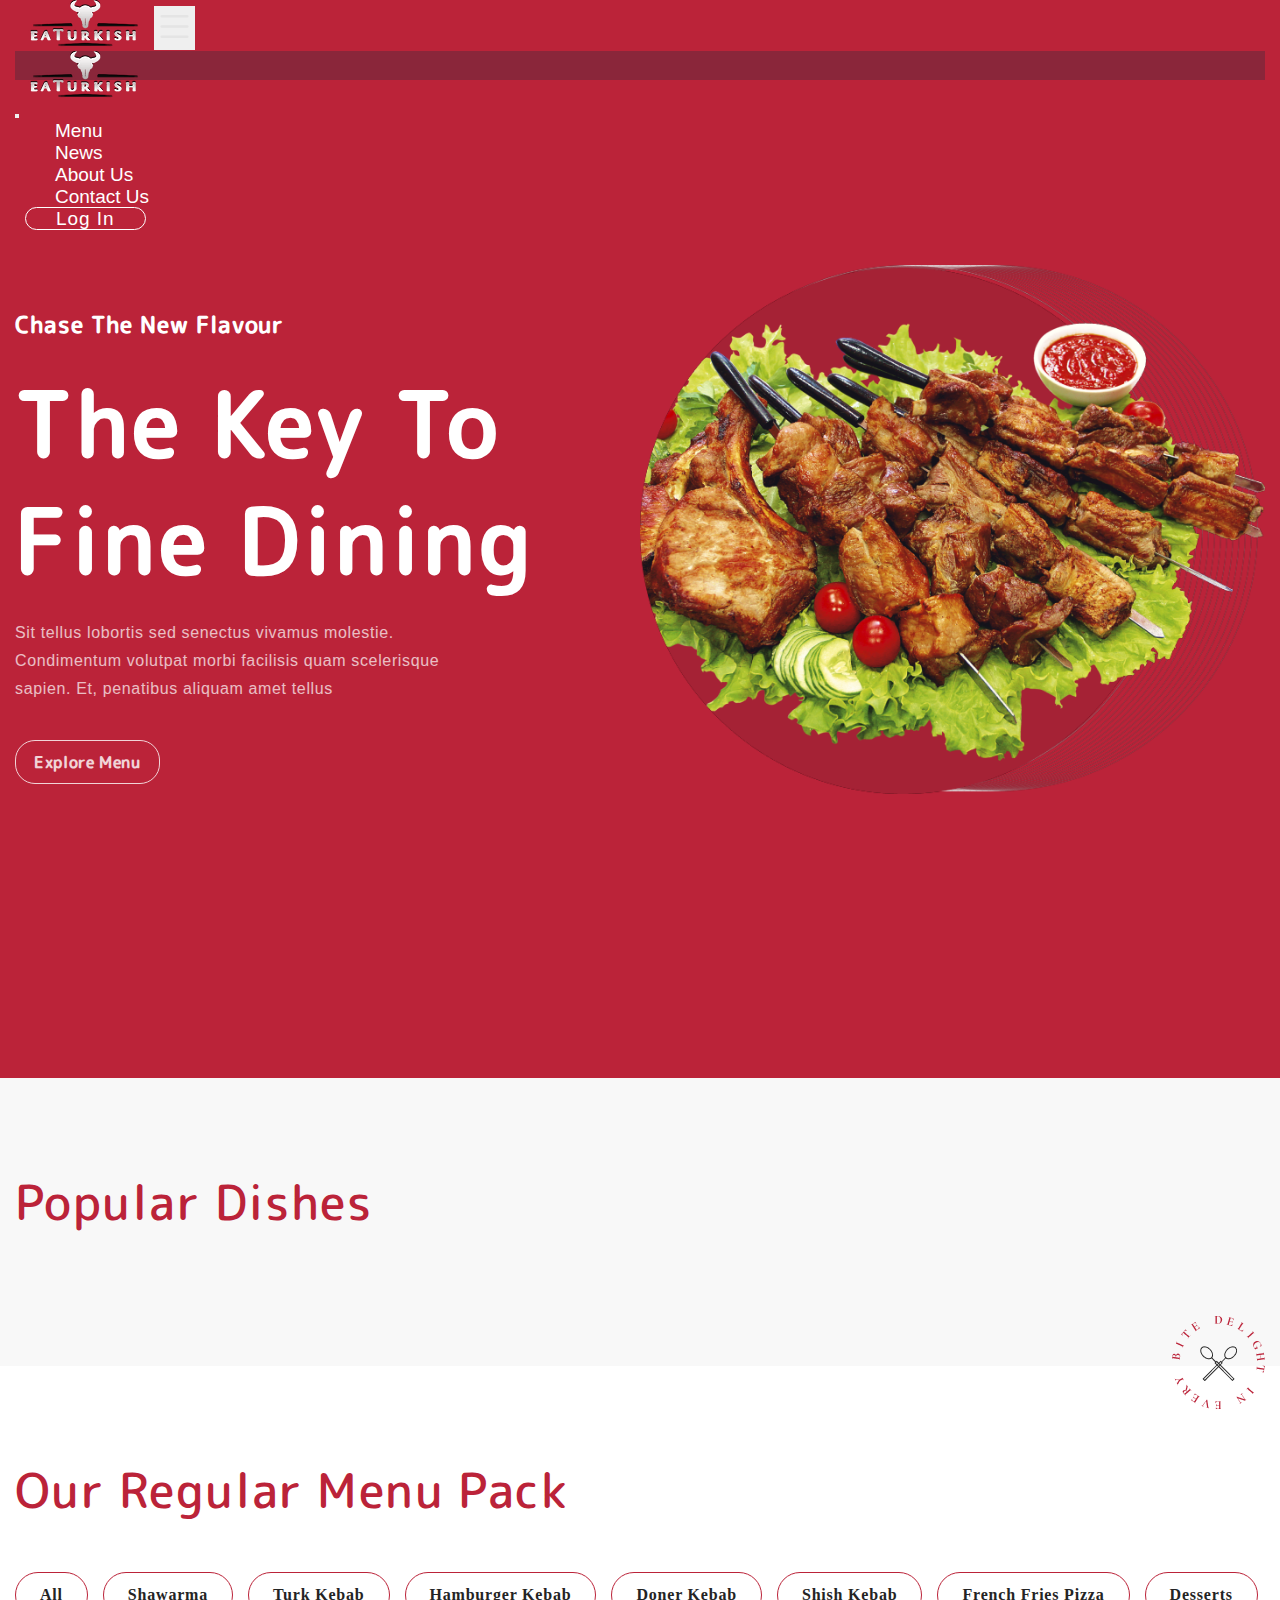
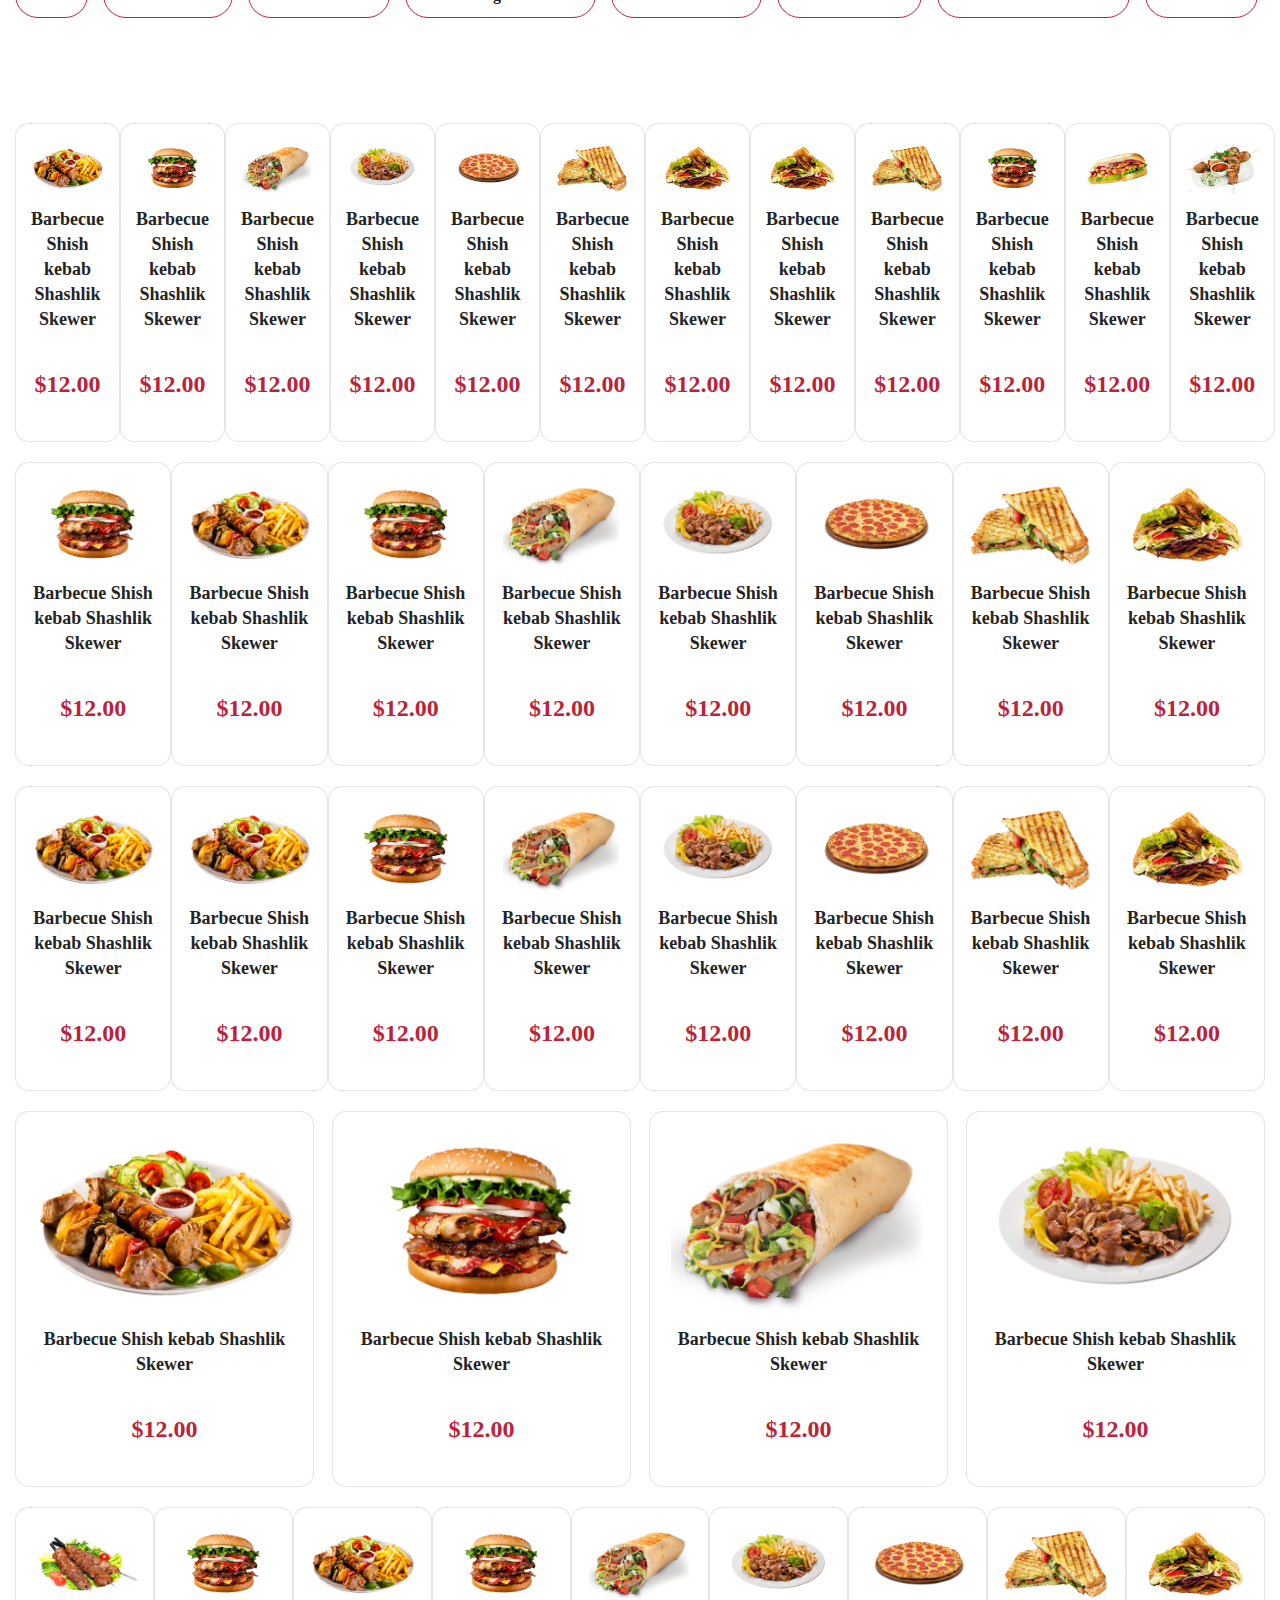
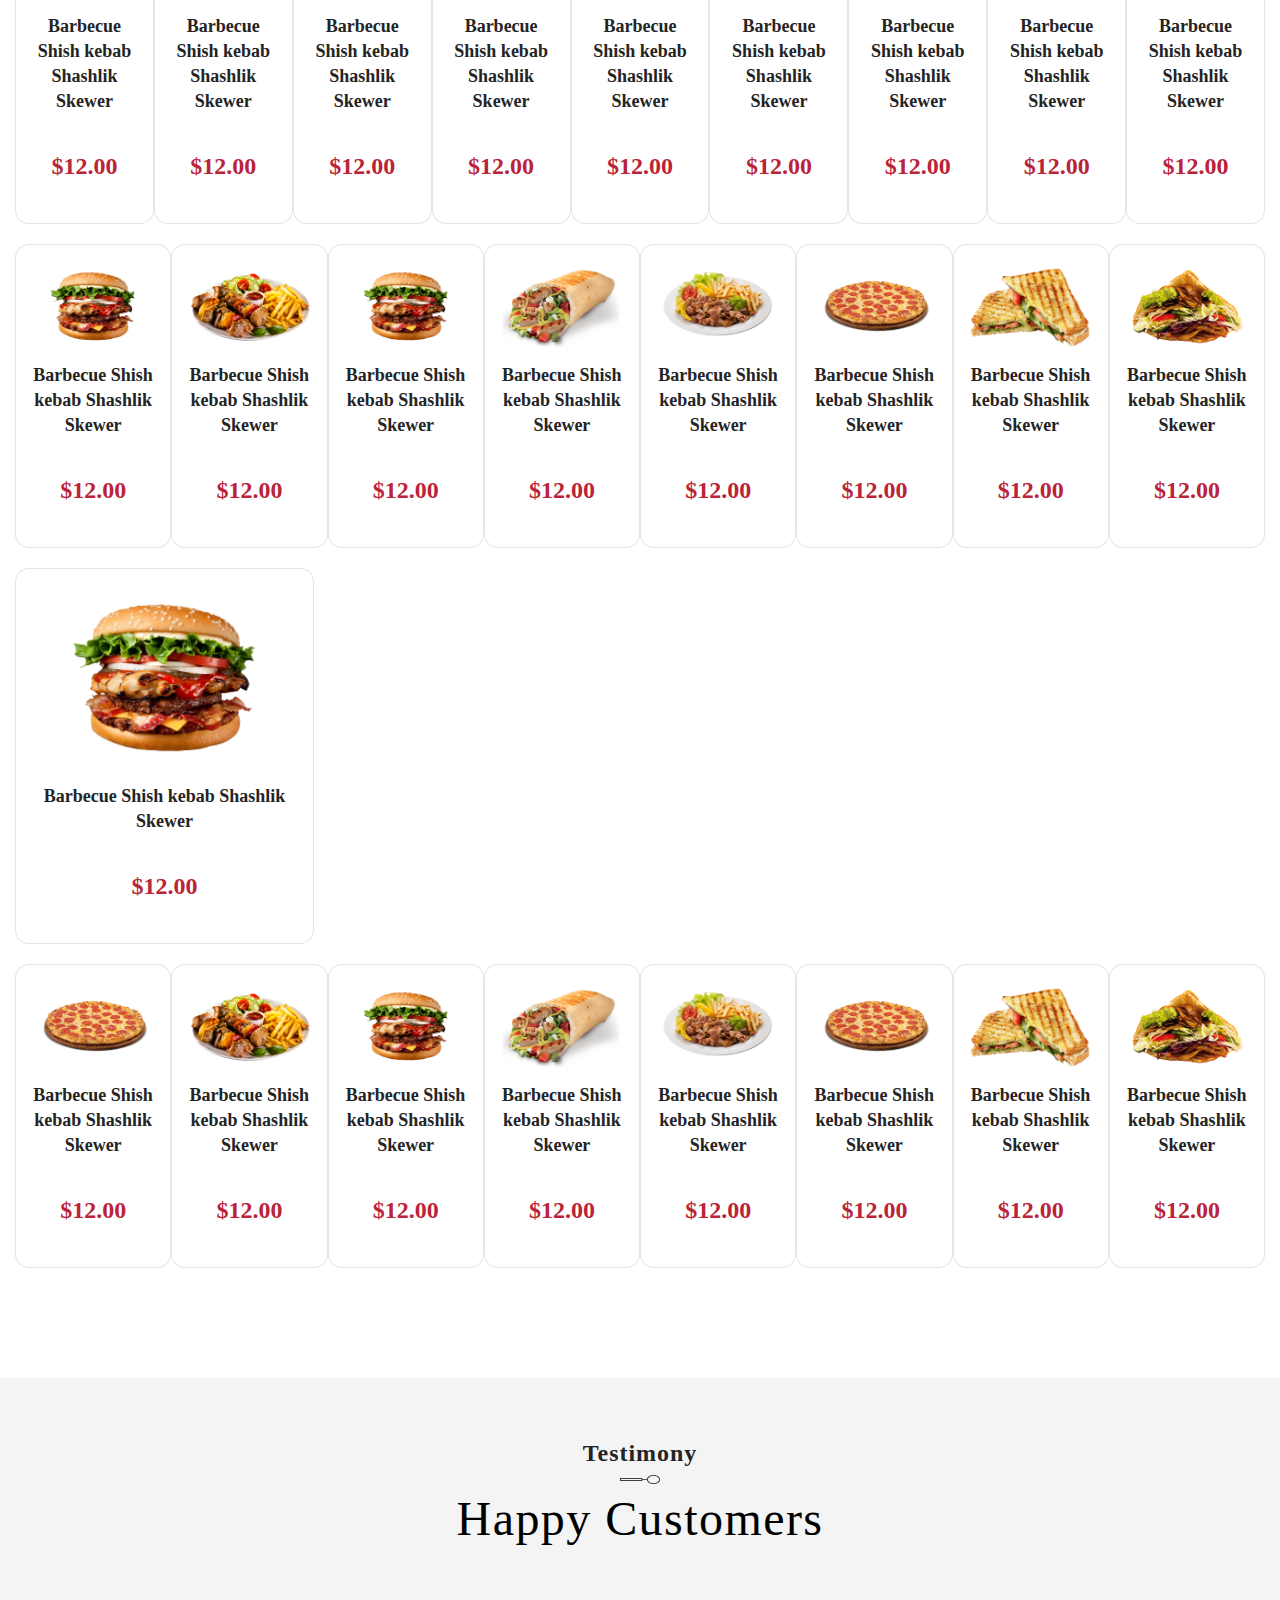
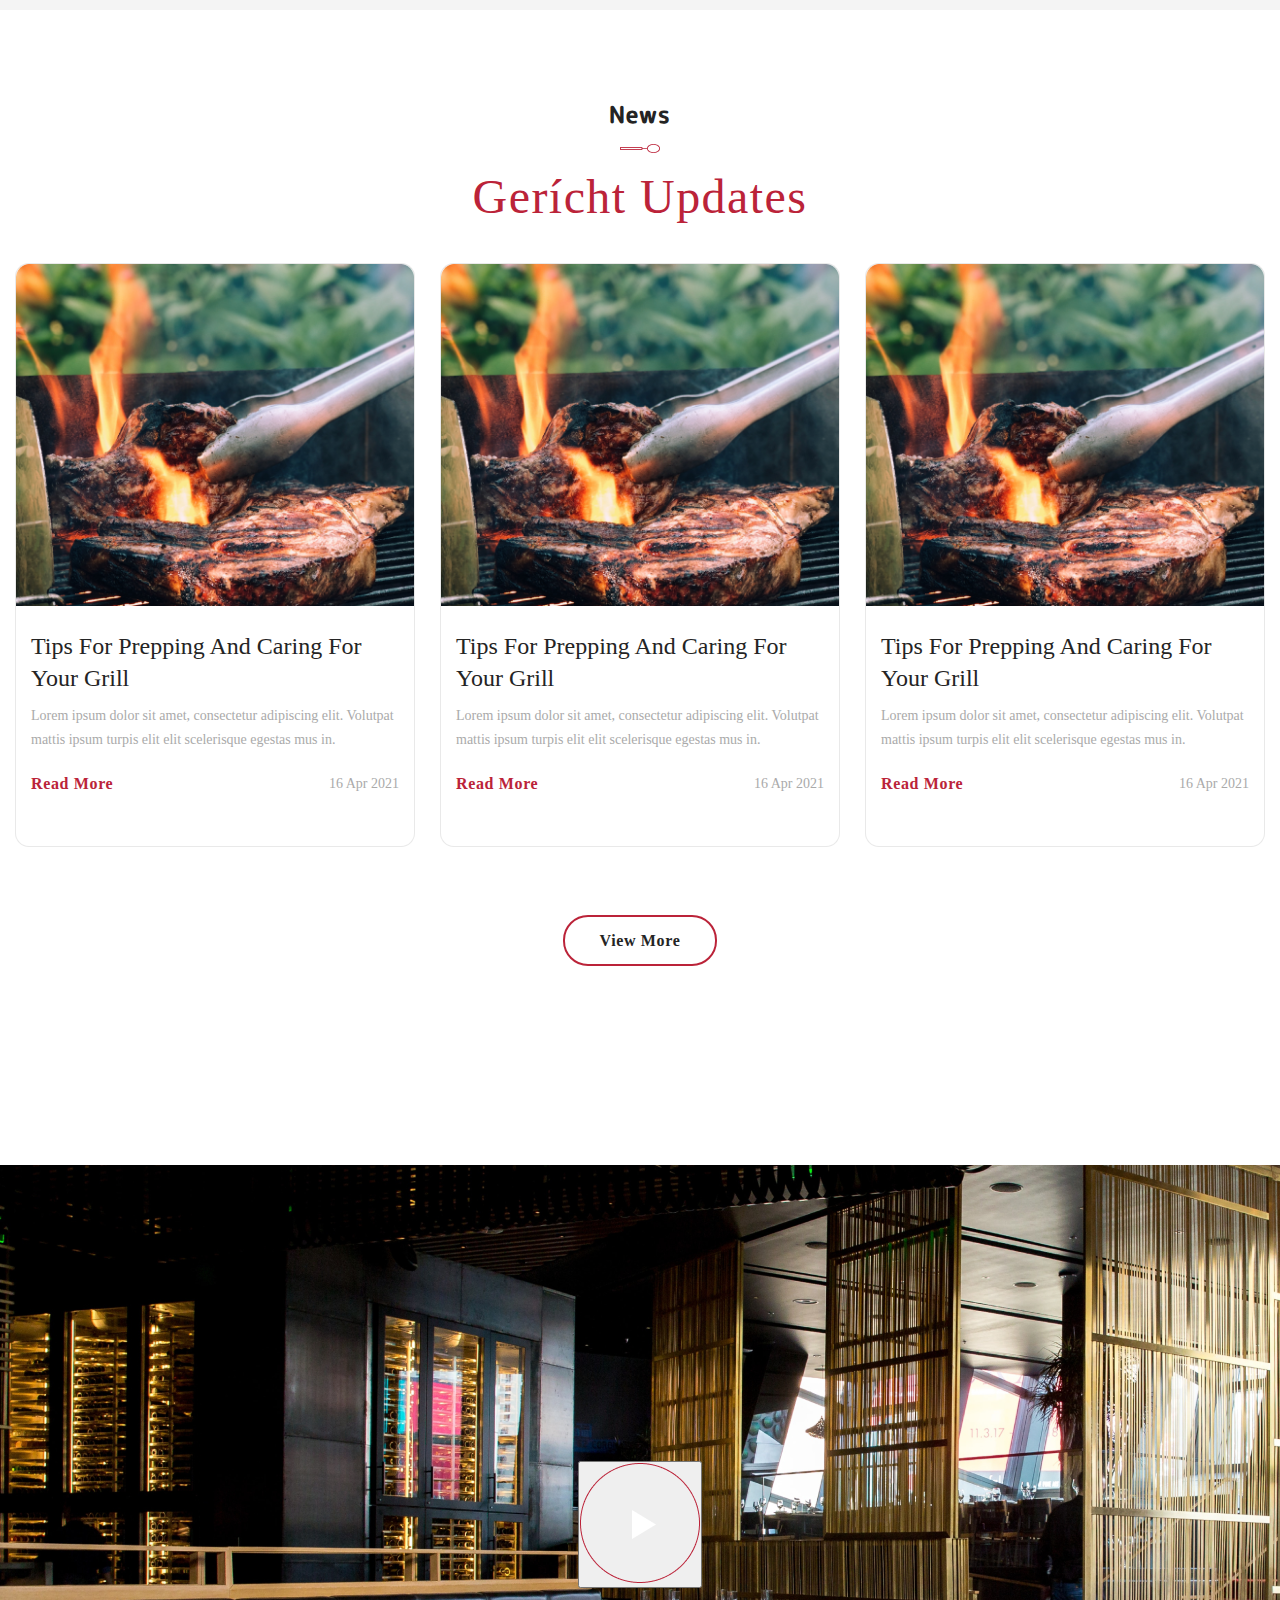
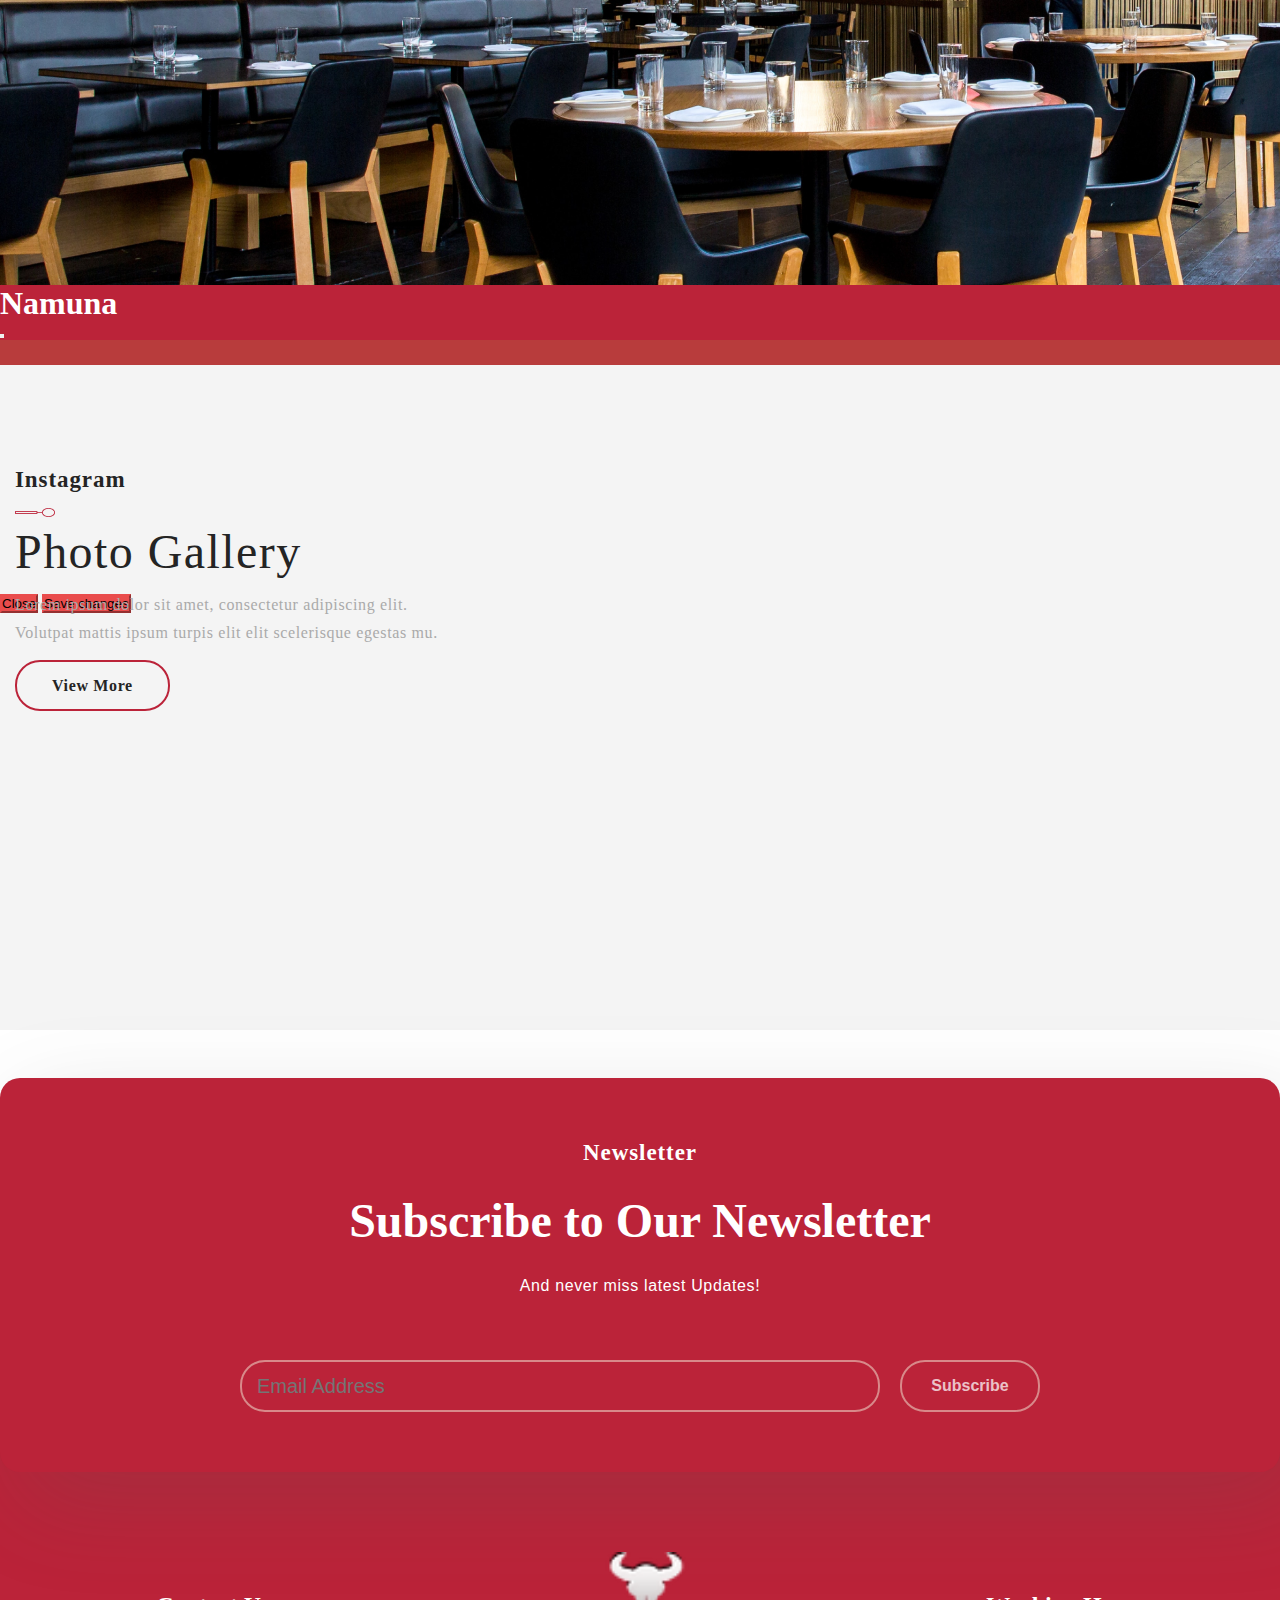
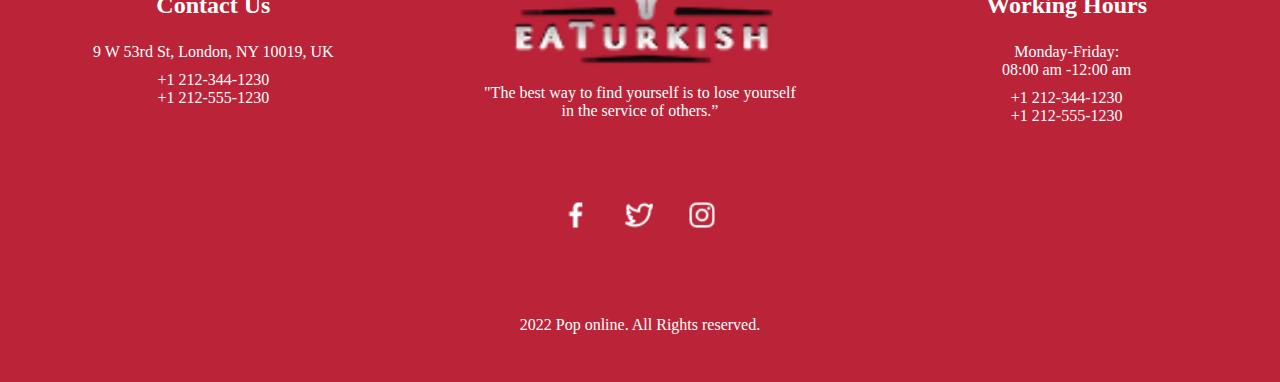
<file: index.html>
<!DOCTYPE html>
<html lang="en">

<head>
    <meta charset="UTF-8">
    <meta http-equiv="X-UA-Compatible" content="IE=edge">
    <meta name="viewport" content="width=device-width, initial-scale=1.0">
    <title>Home</title>
    <link rel="icon" href="./images/navbar/logo.png">
    <link href="https://cdn.jsdelivr.net/npm/bootstrap@5.3.0-alpha1/dist/css/bootstrap.min.css" rel="stylesheet"
        integrity="sha384-GLhlTQ8iRABdZLl6O3oVMWSktQOp6b7In1Zl3/Jr59b6EGGoI1aFkw7cmDA6j6gD" crossorigin="anonymous">
    <link rel="stylesheet" href="./css/compressed/index.min.css">
    <link rel="stylesheet" href="./css/compressed/nav.min.css">
    <link rel="stylesheet" href="./css/compressed/footer.min.css">
    <link rel="stylesheet" href="https://cdnjs.cloudflare.com/ajax/libs/OwlCarousel2/2.3.4/assets/owl.carousel.min.css"
        integrity="sha512-tS3S5qG0BlhnQROyJXvNjeEM4UpMXHrQfTGmbQ1gKmelCxlSEBUaxhRBj/EFTzpbP4RVSrpEikbmdJobCvhE3g=="
        crossorigin="anonymous" referrerpolicy="no-referrer" />
    <link rel="stylesheet"
        href="https://cdnjs.cloudflare.com/ajax/libs/OwlCarousel2/2.3.4/assets/owl.theme.default.min.css"
        integrity="sha512-sMXtMNL1zRzolHYKEujM2AqCLUR9F2C4/05cdbxjjLSRvMQIciEPCQZo++nk7go3BtSuK9kfa/s+a4f4i5pLkw=="
        crossorigin="anonymous" referrerpolicy="no-referrer" />
</head>

<body>
    <header id="header">
        <nav class="navbar navbar-expand-lg bg-body-tertiary fixed-top">
            <div id="navbar" class=" container  navbar-colos">
                <a class="navbar-brand" href="./index.html"><img src="./images/navbar/logo.png" alt=""></a>
                <button class="navbar-toggler" type="button" data-bs-toggle="offcanvas"
                    data-bs-target="#offcanvasNavbar" aria-controls="offcanvasNavbar">
                    <span><img src="./images/navbar/hamburger.svg" alt=""></span>
                </button>
                <div class="offcanvas offcanvas-end" tabindex="-1" id="offcanvasNavbar"
                    aria-labelledby="offcanvasNavbarLabel">
                    <div class="offcanvas-header">
                        <h5 class="offcanvas-title" id="offcanvasNavbarLabel"><img src="./images/navbar/logo.png"
                                alt=""></h5>
                        <button type="button" data-bs-dismiss="offcanvas" class="btn-close" aria-label="Close"></button>
                    </div>
                    <div class="offcanvas-body">
                        <ul class="navbar-nav justify-content-end flex-grow-1 pe-3">
                            <li class="nav-item">
                                <a class="nav-link" aria-current="page" href="./index.html">Menu</a>
                            </li>
                            <li class="nav-item">
                                <a class="nav-link" href="./news.html">News</a>
                            </li>
                            <li class="nav-item">
                                <a class="nav-link" href="./about.html">About Us</a>
                            </li>
                            <li class="nav-item">
                                <a class="nav-link" href="./contact.html">Contact Us</a>
                            </li>
                            <li class="nav-item">
                                <a class="nav-link login" href="./restaruant.html">Log in</a>
                            </li>
                        </ul>
                    </div>
                </div>
            </div>
        </nav>
    </header>

    <main>
        <section id="chase">
            <div class="chase__top container">
                <div class="chase__top--left">
                    <h4>Chase the new Flavour</h4>
                    <h1>The key to Fine dining</h1>
                    <p>Sit tellus lobortis sed senectus vivamus molestie. Condimentum volutpat morbi facilisis quam
                        scelerisque sapien. Et, penatibus aliquam amet tellus </p>
                    <a href="#">Explore Menu</a>
                </div>
                <div class="chase__top--right">
                    <img src="./images/home/home_top_img.png" alt="">
                </div>
            </div>
        </section>

        <section id="popular__menu">
            <div class="container corousel1">
                <h3>Popular Dishes</h3>
                <div class="corousel_1 owl-carousel owl-theme">
                    <div class="item">
                        <img src="./images/home/shashlik.png" alt="">
                        <p>Barbecue Shish kebab Shashlik Skewer</p>
                        <img class="yulduzlar" src="./images/home/yulduz.png" alt="">
                        <h2>$12.00</h2>
                    </div>
                    <div class="item">
                        <img src="./images/home/shashlik.png" alt="">
                        <p>Barbecue Shish kebab Shashlik Skewer</p>
                        <img class="yulduzlar" src="./images/home/yulduz.png" alt="">
                        <h2>$12.00</h2>
                    </div>
                    <div class="item">
                        <img src="./images/home/burger.png" alt="">
                        <p>Barbecue Shish kebab Shashlik Skewer</p>
                        <img class="yulduzlar" src="./images/home/yulduz.png" alt="">
                        <h2>$12.00</h2>
                    </div>
                    <div class="item">
                        <img src="./images/home/pizza.png" alt="">
                        <p>Barbecue Shish kebab Shashlik Skewer</p>
                        <img class="yulduzlar" src="./images/home/yulduz.png" alt="">
                        <h2>$12.00</h2>
                    </div>
                    <div class="item">
                        <img src="./images/home/burger.png" alt="">
                        <p>Barbecue Shish kebab Shashlik Skewer</p>
                        <img class="yulduzlar" src="./images/home/yulduz.png" alt="">
                        <h2>$12.00</h2>
                    </div>
                    <div class="item">
                        <img src="./images/home/klipartz.png" alt="">
                        <p>Barbecue Shish kebab Shashlik Skewer</p>
                        <img class="yulduzlar" src="./images/home/yulduz.png" alt="">
                        <h2>$12.00</h2>
                    </div>
                    <div class="item">
                        <img src="./images/home/pizza.png" alt="">
                        <p>Barbecue Shish kebab Shashlik Skewer</p>
                        <img class="yulduzlar" src="./images/home/yulduz.png" alt="">
                        <h2>$12.00</h2>
                    </div>

                    <div class="item">
                        <img src="./images/home/burger.png" alt="">
                        <p>Barbecue Shish kebab Shashlik Skewer</p>
                        <img class="yulduzlar" src="./images/home/yulduz.png" alt="">
                        <h2>$12.00</h2>
                    </div>
                    <div class="item">
                        <img src="./images/home/klipartz.png" alt="">
                        <p>Barbecue Shish kebab Shashlik Skewer</p>
                        <img class="yulduzlar" src="./images/home/yulduz.png" alt="">
                        <h2>$12.00</h2>
                    </div>
                </div>
            </div>
        </section>

        <section id="regular__menu">
            <div class="container regular__carddd">
                <div class="qaychi">
                    <img src="./images/home/qaychi.png" alt="">
                </div>
                <div class="ap__tab--content">
                    <h3>Our Regular Menu Pack</h3>
                </div>
                <div class="ap-tab">
                    <ul class="ap-tab-list">
                        <li class="ap-tab-item"><a class="ap-tab-link" href="#">All</a></li>
                        <li class="ap-tab-item"><a class="ap-tab-link" href="#">Shawarma</a></li>
                        <li class="ap-tab-item"><a class="ap-tab-link" href="#">Turk Kebab</a></li>
                        <li class="ap-tab-item"><a class="ap-tab-link" href="#">Hamburger Kebab</a></li>
                        <li class="ap-tab-item"><a class="ap-tab-link" href="#">Doner kebab</a></li>
                        <li class="ap-tab-item"><a class="ap-tab-link" href="#">Shish kebab</a></li>
                        <li class="ap-tab-item"><a class="ap-tab-link" href="#">French fries Pizza</a></li>
                        <li class="ap-tab-item"><a class="ap-tab-link" href="#">Desserts</a></li>
                    </ul>
                </div>
                <div class="ap-tab-container">
                    <div class="ap-tab-content">
                        <div class="carrd">
                            <img class="taom" src="./images/home/klipartz.png" alt="">
                            <span>Barbecue Shish kebab Shashlik Skewer</span>
                            <h4>$12.00</h4>
                        </div>
                        <div class="carrd">
                            <img class="taom" src="./images/home/burger.png" alt="">
                            <span>Barbecue Shish kebab Shashlik Skewer</span>
                            <h4>$12.00</h4>
                        </div>
                        <div class="carrd">
                            <img class="taom" src="./images/home/rasm2.png" alt="">
                            <span>Barbecue Shish kebab Shashlik Skewer</span>
                            <h4>$12.00</h4>
                        </div>
                        <div class="carrd">
                            <img class="taom" src="./images/home/rasm3.png" alt="">
                            <span>Barbecue Shish kebab Shashlik Skewer</span>
                            <h4>$12.00</h4>
                        </div>
                        <div class="carrd">
                            <img class="taom" src="./images/home/rasm4.png" alt="">
                            <span>Barbecue Shish kebab Shashlik Skewer</span>
                            <h4>$12.00</h4>
                        </div>
                        <div class="carrd">
                            <img class="taom" src="./images/home/rasm5.png" alt="">
                            <span>Barbecue Shish kebab Shashlik Skewer</span>
                            <h4>$12.00</h4>
                        </div>
                        <div class="carrd">
                            <img class="taom" src="./images/home/rasm6.png" alt="">
                            <span>Barbecue Shish kebab Shashlik Skewer</span>
                            <h4>$12.00</h4>
                        </div>
                        <div class="carrd">
                            <img class="taom" src="./images/home/rasm6.png" alt="">
                            <span>Barbecue Shish kebab Shashlik Skewer</span>
                            <h4>$12.00</h4>
                        </div>
                        <div class="carrd">
                            <img class="taom" src="./images/home/rasm7.png" alt="">
                            <span>Barbecue Shish kebab Shashlik Skewer</span>
                            <h4>$12.00</h4>
                        </div>
                        <div class="carrd">
                            <img class="taom" src="./images/home/rasm8.png" alt="">
                            <span>Barbecue Shish kebab Shashlik Skewer</span>
                            <h4>$12.00</h4>
                        </div>
                        <div class="carrd">
                            <img class="taom" src="./images/home/rasm9.png" alt="">
                            <span>Barbecue Shish kebab Shashlik Skewer</span>
                            <h4>$12.00</h4>
                        </div>
                        <div class="carrd">
                            <img class="taom" src="./images/home/rasm10.png" alt="">
                            <span>Barbecue Shish kebab Shashlik Skewer</span>
                            <h4>$12.00</h4>
                        </div>
                    </div>
                    <div class="ap-tab-content">
                        <div class="carrd">
                            <img class="taom" src="./images/home/burger.png" alt="">
                            <span>Barbecue Shish kebab Shashlik Skewer</span>
                            <h4>$12.00</h4>
                        </div>
                        <div class="carrd">
                            <img class="taom" src="./images/home/klipartz.png" alt="">
                            <span>Barbecue Shish kebab Shashlik Skewer</span>
                            <h4>$12.00</h4>
                        </div>
                        <div class="carrd">
                            <img class="taom" src="./images/home/burger.png" alt="">
                            <span>Barbecue Shish kebab Shashlik Skewer</span>
                            <h4>$12.00</h4>
                        </div>
                        <div class="carrd">
                            <img class="taom" src="./images/home/rasm2.png" alt="">
                            <span>Barbecue Shish kebab Shashlik Skewer</span>
                            <h4>$12.00</h4>
                        </div>
                        <div class="carrd">
                            <img class="taom" src="./images/home/rasm3.png" alt="">
                            <span>Barbecue Shish kebab Shashlik Skewer</span>
                            <h4>$12.00</h4>
                        </div>
                        <div class="carrd">
                            <img class="taom" src="./images/home/rasm4.png" alt="">
                            <span>Barbecue Shish kebab Shashlik Skewer</span>
                            <h4>$12.00</h4>
                        </div>
                        <div class="carrd">
                            <img class="taom" src="./images/home/rasm5.png" alt="">
                            <span>Barbecue Shish kebab Shashlik Skewer</span>
                            <h4>$12.00</h4>
                        </div>
                        <div class="carrd">
                            <img class="taom" src="./images/home/rasm6.png" alt="">
                            <span>Barbecue Shish kebab Shashlik Skewer</span>
                            <h4>$12.00</h4>
                        </div>
                    </div>
                    <div class="ap-tab-content">
                        <div class="carrd">
                            <img class="taom" src="./images/home/klipartz.png" alt="">
                            <span>Barbecue Shish kebab Shashlik Skewer</span>
                            <h4>$12.00</h4>
                        </div>
                        <div class="carrd">
                            <img class="taom" src="./images/home/klipartz.png" alt="">
                            <span>Barbecue Shish kebab Shashlik Skewer</span>
                            <h4>$12.00</h4>
                        </div>
                        <div class="carrd">
                            <img class="taom" src="./images/home/burger.png" alt="">
                            <span>Barbecue Shish kebab Shashlik Skewer</span>
                            <h4>$12.00</h4>
                        </div>
                        <div class="carrd">
                            <img class="taom" src="./images/home/rasm2.png" alt="">
                            <span>Barbecue Shish kebab Shashlik Skewer</span>
                            <h4>$12.00</h4>
                        </div>
                        <div class="carrd">
                            <img class="taom" src="./images/home/rasm3.png" alt="">
                            <span>Barbecue Shish kebab Shashlik Skewer</span>
                            <h4>$12.00</h4>
                        </div>
                        <div class="carrd">
                            <img class="taom" src="./images/home/rasm4.png" alt="">
                            <span>Barbecue Shish kebab Shashlik Skewer</span>
                            <h4>$12.00</h4>
                        </div>
                        <div class="carrd">
                            <img class="taom" src="./images/home/rasm5.png" alt="">
                            <span>Barbecue Shish kebab Shashlik Skewer</span>
                            <h4>$12.00</h4>
                        </div>
                        <div class="carrd">
                            <img class="taom" src="./images/home/rasm6.png" alt="">
                            <span>Barbecue Shish kebab Shashlik Skewer</span>
                            <h4>$12.00</h4>
                        </div>
                    </div>
                    <div class="ap-tab-content">

                        <div class="carrd">
                            <img class="taom" src="./images/home/klipartz.png" alt="">
                            <span>Barbecue Shish kebab Shashlik Skewer</span>
                            <h4>$12.00</h4>
                        </div>
                        <div class="carrd">
                            <img class="taom" src="./images/home/burger.png" alt="">
                            <span>Barbecue Shish kebab Shashlik Skewer</span>
                            <h4>$12.00</h4>
                        </div>
                        <div class="carrd">
                            <img class="taom" src="./images/home/rasm2.png" alt="">
                            <span>Barbecue Shish kebab Shashlik Skewer</span>
                            <h4>$12.00</h4>
                        </div>
                        <div class="carrd">
                            <img class="taom" src="./images/home/rasm3.png" alt="">
                            <span>Barbecue Shish kebab Shashlik Skewer</span>
                            <h4>$12.00</h4>
                        </div>
                    </div>
                    <div class="ap-tab-content">
                        <div class="carrd">
                            <img class="taom" src="./images/home/shashlik.png" alt="">
                            <span>Barbecue Shish kebab Shashlik Skewer</span>
                            <h4>$12.00</h4>
                        </div>
                        <div class="carrd">
                            <img class="taom" src="./images/home/burger.png" alt="">
                            <span>Barbecue Shish kebab Shashlik Skewer</span>
                            <h4>$12.00</h4>
                        </div>
                        <div class="carrd">
                            <img class="taom" src="./images/home/klipartz.png" alt="">
                            <span>Barbecue Shish kebab Shashlik Skewer</span>
                            <h4>$12.00</h4>
                        </div>
                        <div class="carrd">
                            <img class="taom" src="./images/home/burger.png" alt="">
                            <span>Barbecue Shish kebab Shashlik Skewer</span>
                            <h4>$12.00</h4>
                        </div>
                        <div class="carrd">
                            <img class="taom" src="./images/home/rasm2.png" alt="">
                            <span>Barbecue Shish kebab Shashlik Skewer</span>
                            <h4>$12.00</h4>
                        </div>
                        <div class="carrd">
                            <img class="taom" src="./images/home/rasm3.png" alt="">
                            <span>Barbecue Shish kebab Shashlik Skewer</span>
                            <h4>$12.00</h4>
                        </div>
                        <div class="carrd">
                            <img class="taom" src="./images/home/rasm4.png" alt="">
                            <span>Barbecue Shish kebab Shashlik Skewer</span>
                            <h4>$12.00</h4>
                        </div>
                        <div class="carrd">
                            <img class="taom" src="./images/home/rasm5.png" alt="">
                            <span>Barbecue Shish kebab Shashlik Skewer</span>
                            <h4>$12.00</h4>
                        </div>
                        <div class="carrd">
                            <img class="taom" src="./images/home/rasm6.png" alt="">
                            <span>Barbecue Shish kebab Shashlik Skewer</span>
                            <h4>$12.00</h4>
                        </div>
                    </div>
                    <div class="ap-tab-content">
                        <div class="carrd">
                            <img class="taom" src="./images/home/burger.png" alt="">
                            <span>Barbecue Shish kebab Shashlik Skewer</span>
                            <h4>$12.00</h4>
                        </div>
                        <div class="carrd">
                            <img class="taom" src="./images/home/klipartz.png" alt="">
                            <span>Barbecue Shish kebab Shashlik Skewer</span>
                            <h4>$12.00</h4>
                        </div>
                        <div class="carrd">
                            <img class="taom" src="./images/home/burger.png" alt="">
                            <span>Barbecue Shish kebab Shashlik Skewer</span>
                            <h4>$12.00</h4>
                        </div>
                        <div class="carrd">
                            <img class="taom" src="./images/home/rasm2.png" alt="">
                            <span>Barbecue Shish kebab Shashlik Skewer</span>
                            <h4>$12.00</h4>
                        </div>
                        <div class="carrd">
                            <img class="taom" src="./images/home/rasm3.png" alt="">
                            <span>Barbecue Shish kebab Shashlik Skewer</span>
                            <h4>$12.00</h4>
                        </div>
                        <div class="carrd">
                            <img class="taom" src="./images/home/rasm4.png" alt="">
                            <span>Barbecue Shish kebab Shashlik Skewer</span>
                            <h4>$12.00</h4>
                        </div>
                        <div class="carrd">
                            <img class="taom" src="./images/home/rasm5.png" alt="">
                            <span>Barbecue Shish kebab Shashlik Skewer</span>
                            <h4>$12.00</h4>
                        </div>
                        <div class="carrd">
                            <img class="taom" src="./images/home/rasm6.png" alt="">
                            <span>Barbecue Shish kebab Shashlik Skewer</span>
                            <h4>$12.00</h4>
                        </div>
                    </div>
                    <div class="ap-tab-content">
                        <div class="carrd">
                            <img class="taom" src="./images/home/burger.png" alt="">
                            <span>Barbecue Shish kebab Shashlik Skewer</span>
                            <h4>$12.00</h4>
                        </div>
                    </div>
                    <div class="ap-tab-content">
                        <div class="carrd">
                            <img class="taom" src="./images/home/pizza.png" alt="">
                            <span>Barbecue Shish kebab Shashlik Skewer</span>
                            <h4>$12.00</h4>
                        </div>
                        <div class="carrd">
                            <img class="taom" src="./images/home/klipartz.png" alt="">
                            <span>Barbecue Shish kebab Shashlik Skewer</span>
                            <h4>$12.00</h4>
                        </div>
                        <div class="carrd">
                            <img class="taom" src="./images/home/burger.png" alt="">
                            <span>Barbecue Shish kebab Shashlik Skewer</span>
                            <h4>$12.00</h4>
                        </div>
                        <div class="carrd">
                            <img class="taom" src="./images/home/rasm2.png" alt="">
                            <span>Barbecue Shish kebab Shashlik Skewer</span>
                            <h4>$12.00</h4>
                        </div>
                        <div class="carrd">
                            <img class="taom" src="./images/home/rasm3.png" alt="">
                            <span>Barbecue Shish kebab Shashlik Skewer</span>
                            <h4>$12.00</h4>
                        </div>
                        <div class="carrd">
                            <img class="taom" src="./images/home/rasm4.png" alt="">
                            <span>Barbecue Shish kebab Shashlik Skewer</span>
                            <h4>$12.00</h4>
                        </div>
                        <div class="carrd">
                            <img class="taom" src="./images/home/rasm5.png" alt="">
                            <span>Barbecue Shish kebab Shashlik Skewer</span>
                            <h4>$12.00</h4>
                        </div>
                        <div class="carrd">
                            <img class="taom" src="./images/home/rasm6.png" alt="">
                            <span>Barbecue Shish kebab Shashlik Skewer</span>
                            <h4>$12.00</h4>
                        </div>
                    </div>
                </div>
            </div>
        </section>

        <section id="testimony">
            <div class="container maria">
                <div class="maria__content">
                    <h3><b>Testimony</b></h3>
                    <img src="./images/home/spoon.png" alt="">
                    <h2>Happy customers</h2>
                </div>
                <div class="corousel_2 owl-carousel owl-theme">
                    <div class="item">
                        <h3 style="padding-bottom: 10px;">Dildora</h3>
                        <span style="margin-bottom: 21px; display: inline-flex;">Lorem ipsum dolor sit amet, consectetur
                            adipiscing sit. auctor sit iaculis in arcu.
                            Vulputate nulla lobortis mauris eget sit. Nulla scelerisque scelerisq...</span>
                        <img style="width: 70%;" src="./images/home/sasasa.svg" alt="">
                    </div>
                    <div class="item">
                        <h3 style="padding-bottom: 10px;">Malika</h3>
                        <span style="margin-bottom: 21px; display: inline-flex;">Lorem ipsum dolor sit amet, consectetur
                            adipiscing sit. auctor sit iaculis in arcu.
                            Vulputate nulla lobortis mauris eget sit. Nulla scelerisque scelerisq...</span>
                        <img style="width: 70%;" src="./images/home/sasasa.svg" alt="">
                    </div>
                    <div class="item">
                        <h3 style="padding-bottom: 10px;">Mahliyo</h3>
                        <span style="margin-bottom: 21px; display: inline-flex;">Lorem ipsum dolor sit amet, consectetur
                            adipiscing sit. auctor sit iaculis in arcu.
                            Vulputate nulla lobortis mauris eget sit. Nulla scelerisque scelerisq...</span>
                        <img style="width: 70%;" src="./images/home/sasasa.svg" alt="">
                    </div>
                    <div class="item">
                        <h3 style="padding-bottom: 10px;">Muattar</h3>
                        <span style="margin-bottom: 21px; display: inline-flex;">Lorem ipsum dolor sit amet, consectetur
                            adipiscing sit. auctor sit iaculis in arcu.
                            Vulputate nulla lobortis mauris eget sit. Nulla scelerisque scelerisq...</span>
                        <img style="width: 70%;" src="./images/home/sasasa.svg" alt="">
                    </div>
                    <div class="item">
                        <h3 style="padding-bottom: 10px;">Soliha</h3>
                        <span style="margin-bottom: 21px;
                         display: inline-block; color: #333333;opacity: 0.7;">Lorem ipsum dolor sit amet, consectetur
                            adipiscing sit. auctor sit iaculis in arcu.
                            Vulputate nulla lobortis mauris eget sit. Nulla scelerisque scelerisq...</span>
                        <img style="width: 70%;" src="./images/home/sasasa.svg" alt="">
                    </div>
                </div>
            </div>
        </section>

        <section id="news">
            <div class="container news">
                <div class="news_content">
                    <h4>News</h4>
                    <img src="./images/home/qizil.png" alt="">
                    <h2>Gerícht updates</h2>
                </div>
                <div class="news__cardd">
                    <div class="news__box">
                        <div class="news__card">
                            <img src="./images/home/olov.png" alt="">
                            <div class="news__card--content">
                                <h2>tips for prepping and caring for your grill</h2>
                                <p>Lorem ipsum dolor sit amet, consectetur adipiscing elit. Volutpat mattis ipsum turpis
                                    elit elit scelerisque egestas mus in.</p>
                                <div class="read">
                                    <h4>Read More</h4>
                                    <p>16 Apr 2021</p>
                                </div>
                            </div>
                        </div>
                    </div>
                    <div class="news__box">
                        <div class="news__card">
                            <img src="./images/home/olov.png" alt="">
                            <div class="news__card--content">
                                <h2>tips for prepping and caring for your grill</h2>
                                <p>Lorem ipsum dolor sit amet, consectetur adipiscing elit. Volutpat mattis ipsum turpis
                                    elit elit scelerisque egestas mus in.</p>
                                <div class="read">
                                    <h4>Read More</h4>
                                    <p>16 Apr 2021</p>
                                </div>
                            </div>
                        </div>
                    </div>
                    <div class="news__box">
                        <div class="news__card">
                            <img src="./images/home/olov.png" alt="">
                            <div class="news__card--content">
                                <h2>tips for prepping and caring for your grill</h2>
                                <p>Lorem ipsum dolor sit amet, consectetur adipiscing elit. Volutpat mattis ipsum turpis
                                    elit elit scelerisque egestas mus in.</p>
                                <div class="read">
                                    <h4>Read More</h4>
                                    <p>16 Apr 2021</p>
                                </div>
                            </div>
                        </div>
                    </div>
                </div>
                <div class="news__btn">
                    <a href="./news.html">View More</a>
                </div>
            </div>

        </section>

        <section id="videos">
            <!-- Button trigger modal -->
            <div class="btnmodal">
                <button type="button" class="btn btn1212" data-bs-toggle="modal" data-bs-target="#exampleModal">
                    <img src="./images/home/Play.png" alt="">
                </button>
            </div>

            <!-- Modal -->
            <div class="modal fade" id="exampleModal" tabindex="-1" aria-labelledby="exampleModalLabel"
                aria-hidden="true">
                <div class="modal-dialog">
                    <div class="modal-content">
                        <div class="modal-header">
                            <h1 class="modal-title fs-5" id="exampleModalLabel">Namuna</h1>
                            <button type="button" class="btn-close" data-bs-dismiss="modal" aria-label="Close"></button>
                        </div>
                        <div class="modal-body">
                            <iframe width="100%" height="250px" src="https://www.youtube.com/embed/HBeu6g7TiSQ"
                                title="YouTube video player autoplay" frameborder="0"
                                allow="accelerometer; autoplay; clipboard-write; encrypted-media; gyroscope; picture-in-picture; web-share"
                                allowfullscreen></iframe>
                        </div>
                        <div class="modal-footer">
                            <button type="button" class="btn btn-secondary" data-bs-dismiss="modal">Close</button>
                            <button type="button" class="btn btn-primary">Save changes</button>
                        </div>
                    </div>
                </div>
            </div>
        </section>

        <section id="galarey">
            <div class="container photo">
                <div class="intagram">
                    <h4>Instagram</h4>
                    <img src="./images/home/qizil.png" alt="">
                    <h2>Photo Gallery</h2>
                    <p>Lorem ipsum dolor sit amet, consectetur adipiscing elit. Volutpat mattis ipsum turpis elit elit
                        scelerisque egestas mu.</p>
                        <a href="#">View More</a>
                </div>
                <div class="insta__carousel">
                    <div class="ins_corousel owl-carousel owl-theme">
                        <div class="item item1"><img class="qora_fon" src="./images/home/phot.jpg" alt=""><img class="intsaimg" src="./images/home/u_instagram (1).png" alt=""></div>
                        <div class="item item1 item2"><img class="qora_fon" src="./images/home/phot.jpg" alt=""><img class="intsaimg" src="./images/home/u_instagram (1).png" alt=""></div>
                        <div class="item item1"><img class="qora_fon" src="./images/home/phot.jpg" alt=""><img class="intsaimg" src="./images/home/u_instagram (1).png" alt=""></div>
                        <div class="item item1 item2"><img class="qora_fon" src="./images/home/phot.jpg" alt=""><img class="intsaimg" src="./images/home/u_instagram (1).png" alt=""></div>
                        <div class="item item1"><img class="qora_fon" src="./images/home/phot.jpg" alt=""><img class="intsaimg" src="./images/home/u_instagram (1).png" alt=""></div>
                        <div class="item item1 item2"><img class="qora_fon" src="./images/home/phot.jpg" alt=""><img class="intsaimg" src="./images/home/u_instagram (1).png" alt=""></div>
                    </div>
                </div>
            </div>
        </section>
    </main>


    <footer>
        <div class="container foterrr">
            <div class="tewsletter">
                <h4>Newsletter</h4>
                <h2>Subscribe to Our Newsletter</h2>
                <p>And never miss latest Updates!</p>
                <form class="form" action="#">
                    <input type="email" placeholder="Email Address" required>
                    <button><b>Subscribe</b></button>
                </form>
            </div>
            <div class="footer__box">
                <div class="footer__card">
                    <h2>Contact Us</h2>
                    <span>9 W 53rd St, London, NY 10019, UK</span>
                    <p>+1 212-344-1230</p>
                    <p>+1 212-555-1230</p>
                </div>
                <div class="footer__logo">
                    <img src="./images/navbar/logo.png" alt="">
                    <p>"The best way to find yourself is to lose yourself in the service of others.”</p>
                    <div class="footer__icon">
                        <img src="./images/footer/u_facebook-f.png" alt="">
                        <img src="./images/footer/u_twitter-alt.png" alt="">
                        <img src="./images/footer/u_instagram.png" alt="">
                    </div>
                    <span>2022 Pop online. All Rights reserved.</span>
                </div>
                <div class="footer__card">
                    <h2>Working Hours</h2>
                    <p>Monday-Friday:</p>
                    <span>08:00 am -12:00 am</span>
                    <p>+1 212-344-1230</p>
                    <p>+1 212-555-1230</p>
                </div>
            </div>
        </div>
    </footer>

    <script src="https://cdn.jsdelivr.net/npm/bootstrap@5.3.0-alpha1/dist/js/bootstrap.bundle.min.js"
        integrity="sha384-w76AqPfDkMBDXo30jS1Sgez6pr3x5MlQ1ZAGC+nuZB+EYdgRZgiwxhTBTkF7CXvN"
        crossorigin="anonymous"></script>
    <script src="https://cdnjs.cloudflare.com/ajax/libs/jquery/3.6.3/jquery.min.js"
        integrity="sha512-STof4xm1wgkfm7heWqFJVn58Hm3EtS31XFaagaa8VMReCXAkQnJZ+jEy8PCC/iT18dFy95WcExNHFTqLyp72eQ=="
        crossorigin="anonymous" referrerpolicy="no-referrer"></script>
    <script src="https://cdnjs.cloudflare.com/ajax/libs/OwlCarousel2/2.3.4/owl.carousel.min.js"
        integrity="sha512-bPs7Ae6pVvhOSiIcyUClR7/q2OAsRiovw4vAkX+zJbw3ShAeeqezq50RIIcIURq7Oa20rW2n2q+fyXBNcU9lrw=="
        crossorigin="anonymous" referrerpolicy="no-referrer"></script>
    <script src="./js/main.js"></script>
</body>

</html>
</file>
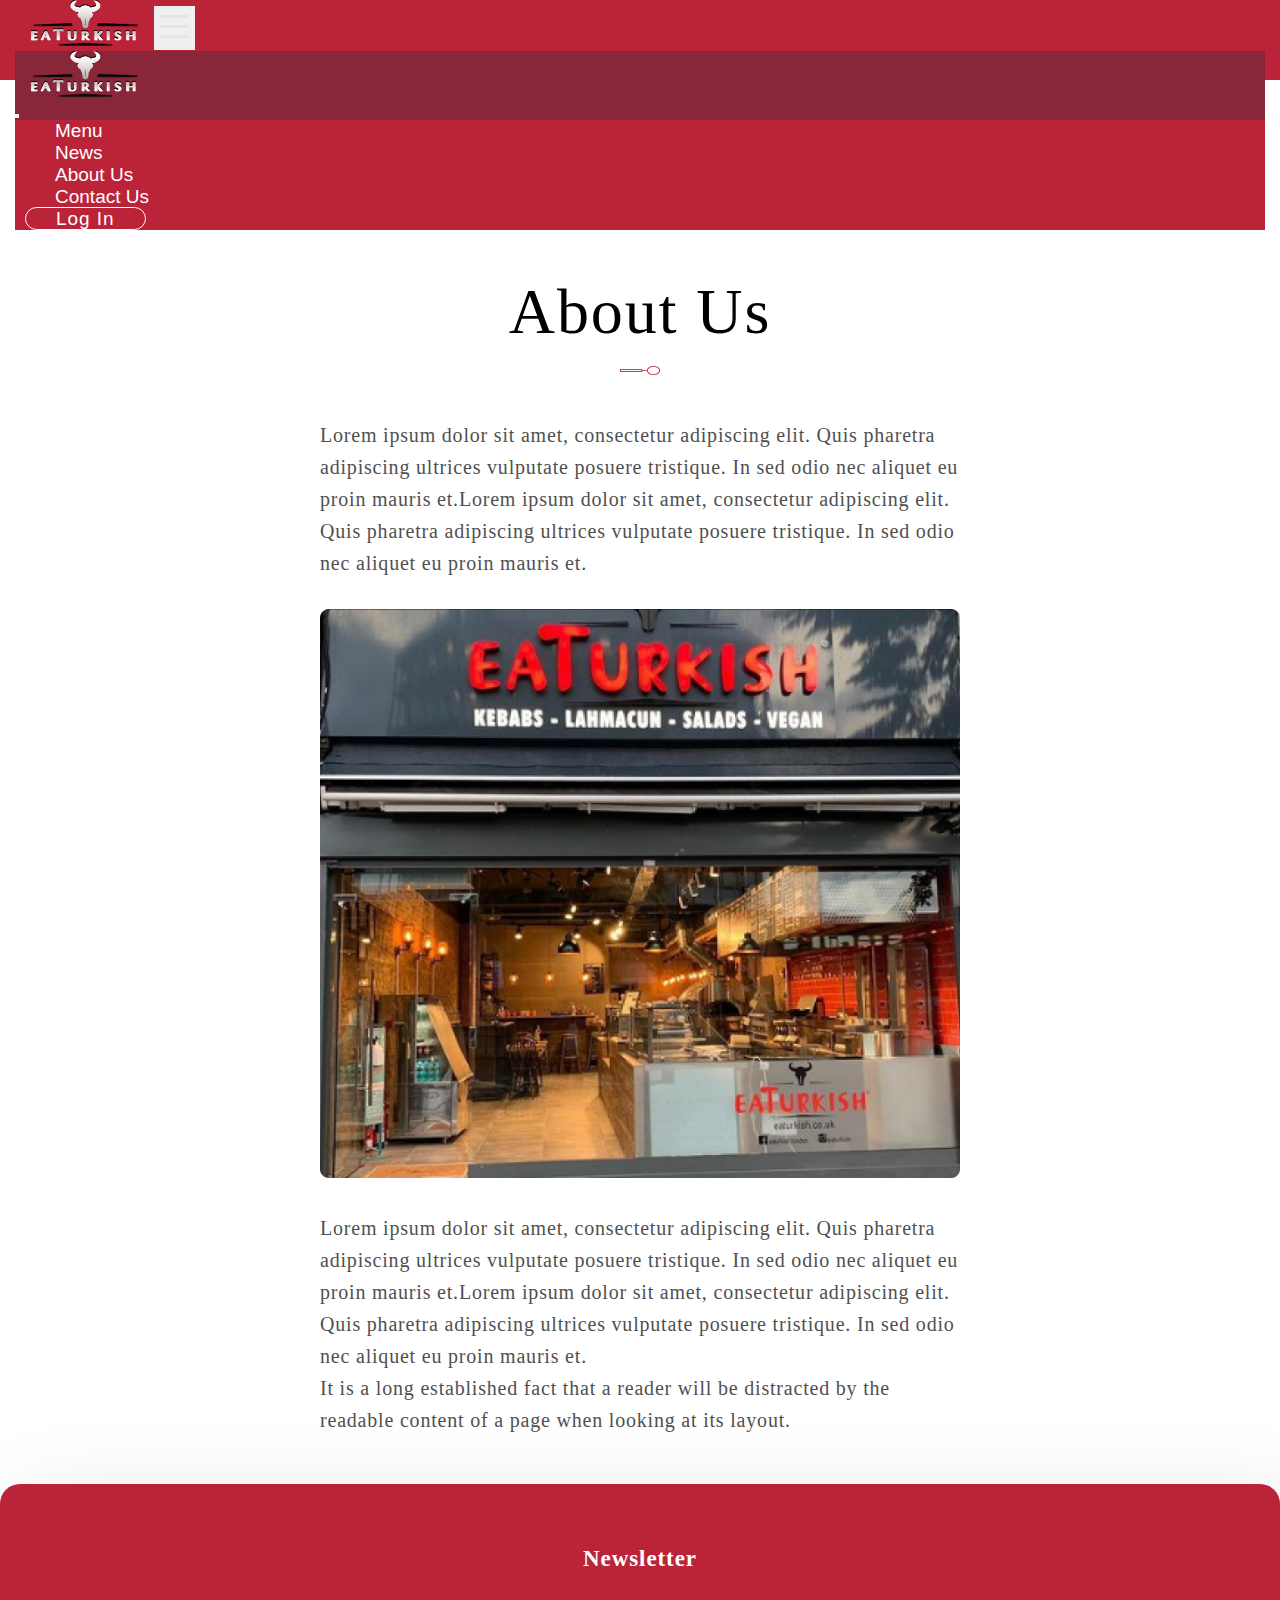
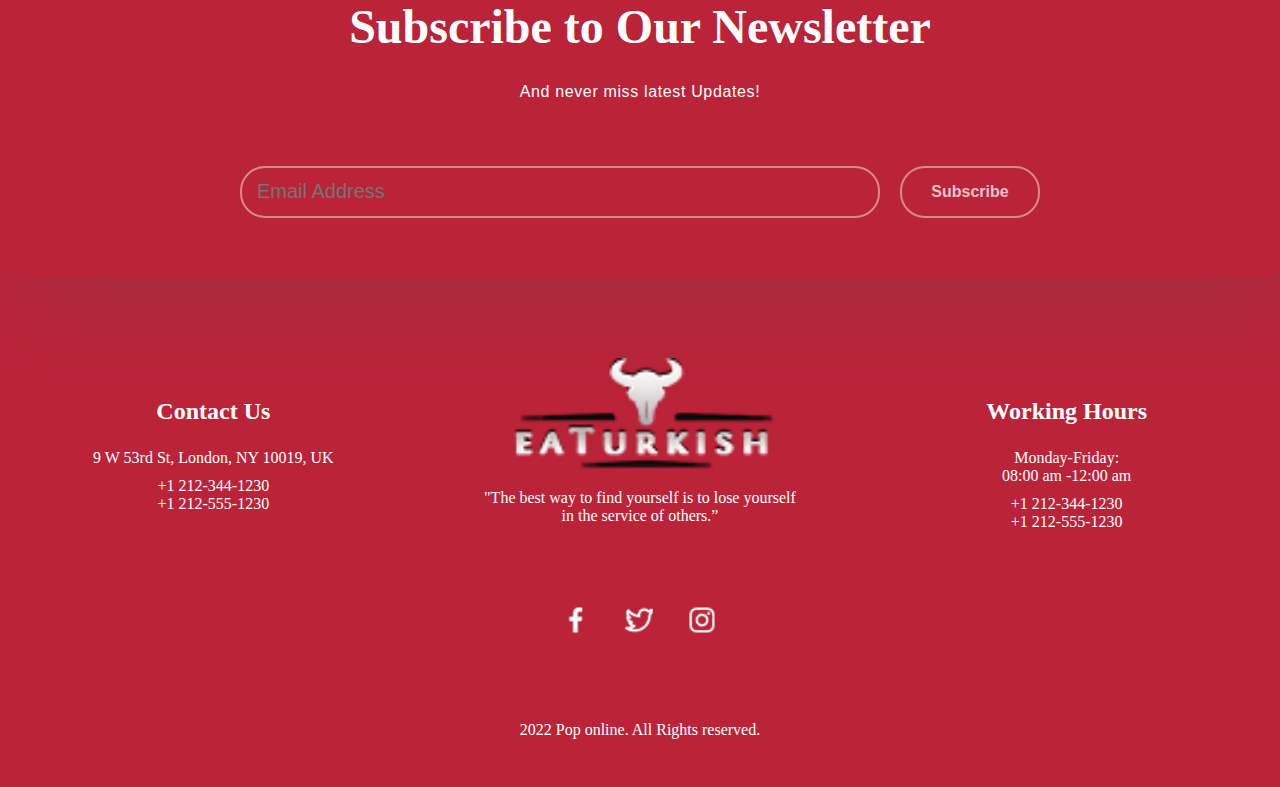
<file: about.html>
<!DOCTYPE html>
<html lang="en">

<head>
    <meta charset="UTF-8">
    <meta http-equiv="X-UA-Compatible" content="IE=edge">
    <meta name="viewport" content="width=device-width, initial-scale=1.0">
    <title>About</title>
    <link rel="icon" href="./images/navbar/logo.png">
    <link href="https://cdn.jsdelivr.net/npm/bootstrap@5.3.0-alpha1/dist/css/bootstrap.min.css" rel="stylesheet"
        integrity="sha384-GLhlTQ8iRABdZLl6O3oVMWSktQOp6b7In1Zl3/Jr59b6EGGoI1aFkw7cmDA6j6gD" crossorigin="anonymous">
    <link rel="stylesheet" href="./css/compressed/nav.min.css">
    <link rel="stylesheet" href="./css/compressed/footer.min.css">
    <link rel="stylesheet" href="./css/compressed/about.min.css">
</head>

<body>
    <header id="header">
        <nav class="navbar navbar-expand-lg bg-body-tertiary fixed-top">
            <div id="navbar" class=" container  navbar-colos">
                <a class="navbar-brand" href="./index.html"><img src="./images/navbar/logo.png" alt=""></a>
                <button class="navbar-toggler" type="button" data-bs-toggle="offcanvas"
                    data-bs-target="#offcanvasNavbar" aria-controls="offcanvasNavbar">
                    <span><img src="./images/navbar/hamburger.svg" alt=""></span>
                </button>
                <div class="offcanvas offcanvas-end" tabindex="-1" id="offcanvasNavbar"
                    aria-labelledby="offcanvasNavbarLabel">
                    <div class="offcanvas-header">
                        <h5 class="offcanvas-title" id="offcanvasNavbarLabel"><img src="./images/navbar/logo.png"
                                alt=""></h5>
                        <button type="button" data-bs-dismiss="offcanvas" class="btn-close" aria-label="Close"></button>
                    </div>
                    <div class="offcanvas-body">
                        <ul class="navbar-nav justify-content-end flex-grow-1 pe-3">
                            <li class="nav-item">
                                <a class="nav-link" aria-current="page" href="./index.html">Menu</a>
                            </li>
                            <li class="nav-item">
                                <a class="nav-link" href="./news.html">News</a>
                            </li>
                            <li class="nav-item">
                                <a class="nav-link" href="./about.html">About Us</a>
                            </li>
                            <li class="nav-item">
                                <a class="nav-link" href="./contact.html">Contact Us</a>
                            </li>
                            <li class="nav-item">
                                <a class="nav-link login" href="./restaruant.html">Log in</a>
                            </li>
                        </ul>
                    </div>
                </div>
            </div>
        </nav>
    </header>

    <section id="about">
        <div class="container about__content">
            <h1>About Us</h1>
            <img src="./images/home/qizil.png" alt="">
        </div>
        <div class="container">
            <div class="about__content--info">
                <p>Lorem ipsum dolor sit amet, consectetur adipiscing elit. Quis pharetra adipiscing ultrices vulputate
                    posuere tristique. In sed odio nec aliquet eu proin mauris et.Lorem ipsum dolor sit amet,
                    consectetur adipiscing elit. </p>
                <p>
                    Quis pharetra adipiscing ultrices vulputate posuere tristique. In sed odio nec aliquet eu proin
                    mauris et.</p>
                <img src="./images/home/market.png" alt="">
                <p>Lorem ipsum dolor sit amet, consectetur adipiscing elit. Quis pharetra adipiscing ultrices vulputate
                    posuere tristique. In sed odio nec aliquet eu proin mauris et.Lorem ipsum dolor sit amet,
                    consectetur adipiscing elit. </p>
                <p>
                    Quis pharetra adipiscing ultrices vulputate posuere tristique. In sed odio nec aliquet eu proin
                    mauris et.</p>
                    <p>It is a long established fact that a reader will be distracted by the readable content of a page when looking at its layout. </p>
            </div>
        </div>
    </section>



    <footer>
        <div class="container foterrr">
            <div class="tewsletter">
                <h4>Newsletter</h4>
                <h2>Subscribe to Our Newsletter</h2>
                <p>And never miss latest Updates!</p>
                <form class="form" action="#">
                    <input type="email" placeholder="Email Address" required>
                    <button><b>Subscribe</b></button>
                </form>
            </div>
            <div class="footer__box">
                <div class="footer__card">
                    <h2>Contact Us</h2>
                    <span>9 W 53rd St, London, NY 10019, UK</span>
                    <p>+1 212-344-1230</p>
                    <p>+1 212-555-1230</p>
                </div>
                <div class="footer__logo">
                    <img src="./images/navbar/logo.png" alt="">
                    <p>"The best way to find yourself is to lose yourself in the service of others.”</p>
                    <div class="footer__icon">
                        <img src="./images/footer/u_facebook-f.png" alt="">
                        <img src="./images/footer/u_twitter-alt.png" alt="">
                        <img src="./images/footer/u_instagram.png" alt="">
                    </div>
                    <span>2022 Pop online. All Rights reserved.</span>
                </div>
                <div class="footer__card">
                    <h2>Working Hours</h2>
                    <p>Monday-Friday:</p>
                    <span>08:00 am -12:00 am</span>
                    <p>+1 212-344-1230</p>
                    <p>+1 212-555-1230</p>
                </div>
            </div>
        </div>
    </footer>
    <script src="https://cdn.jsdelivr.net/npm/bootstrap@5.3.0-alpha1/dist/js/bootstrap.bundle.min.js"
        integrity="sha384-w76AqPfDkMBDXo30jS1Sgez6pr3x5MlQ1ZAGC+nuZB+EYdgRZgiwxhTBTkF7CXvN"
        crossorigin="anonymous"></script>
    <script src="./js/main.js"></script>
</body>

</html>
</file>
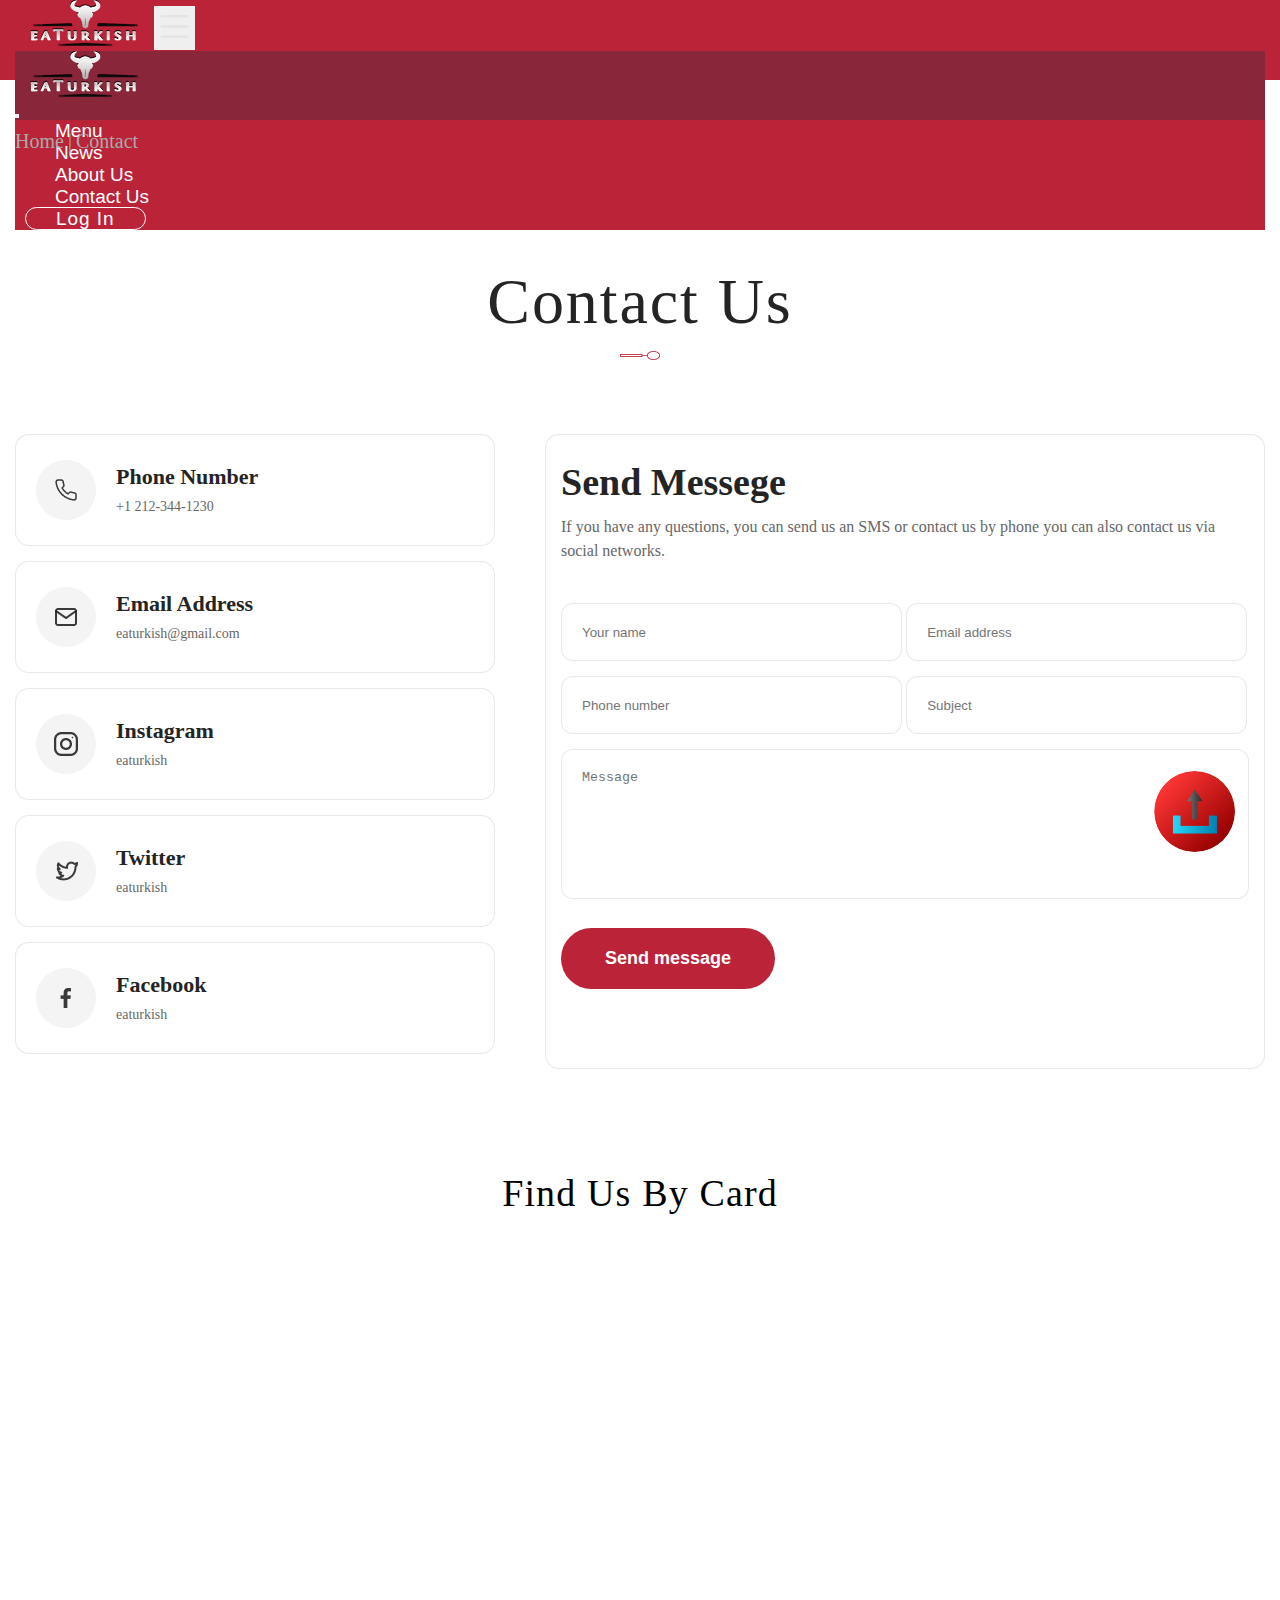
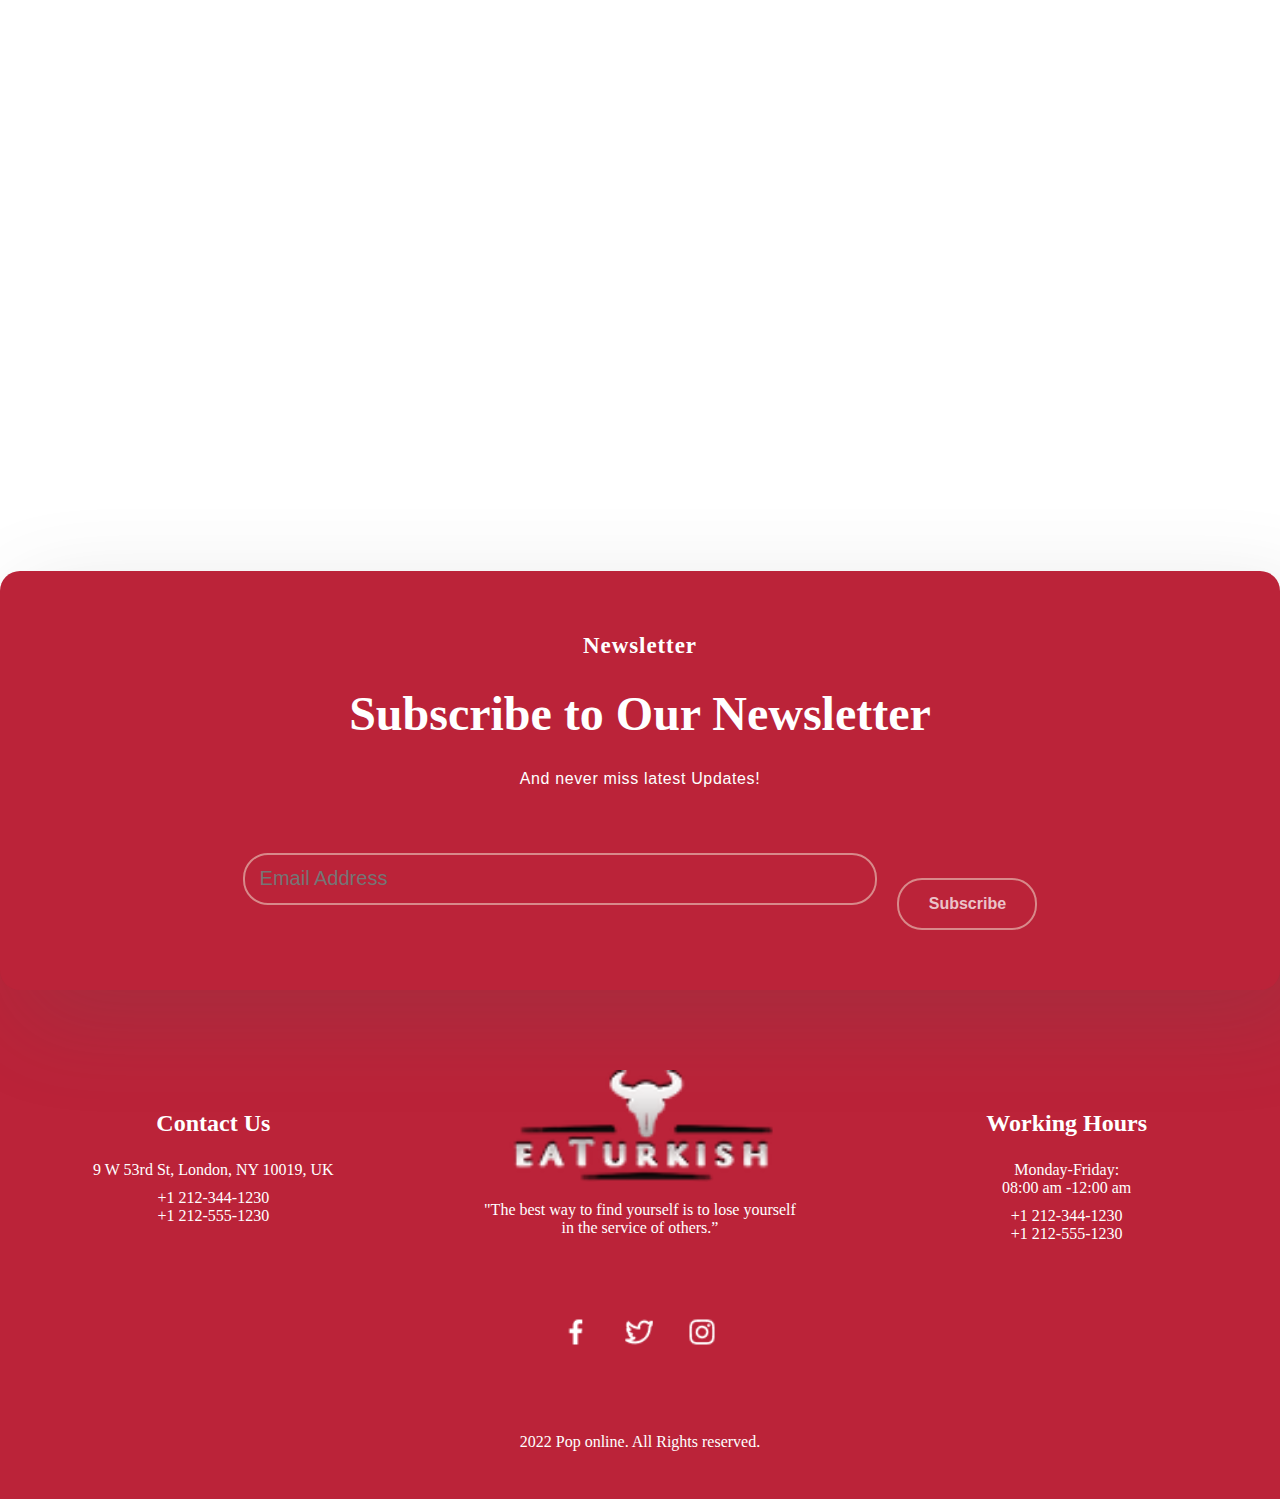
<file: contact.html>
<!DOCTYPE html>
<html lang="en">

<head>
    <meta charset="UTF-8">
    <meta http-equiv="X-UA-Compatible" content="IE=edge">
    <meta name="viewport" content="width=device-width, initial-scale=1.0">
    <title>Contact</title>
    <link rel="icon" href="./images/navbar/logo.png">
    <link href="https://cdn.jsdelivr.net/npm/bootstrap@5.3.0-alpha1/dist/css/bootstrap.min.css" rel="stylesheet"
        integrity="sha384-GLhlTQ8iRABdZLl6O3oVMWSktQOp6b7In1Zl3/Jr59b6EGGoI1aFkw7cmDA6j6gD" crossorigin="anonymous">
    <link rel="stylesheet" href="./css/compressed/nav.min.css">
    <link rel="stylesheet" href="./css/compressed/footer.min.css">
    <link rel="stylesheet" href="./css/compressed/contact.min.css">
</head>

<body>
    <header id="header">
        <nav class="navbar navbar-expand-lg bg-body-tertiary fixed-top">
            <div id="navbar" class=" container  navbar-colos">
                <a class="navbar-brand" href="./index.html"><img src="./images/navbar/logo.png" alt=""></a>
                <button class="navbar-toggler" type="button" data-bs-toggle="offcanvas"
                    data-bs-target="#offcanvasNavbar" aria-controls="offcanvasNavbar">
                    <span><img src="./images/navbar/hamburger.svg" alt=""></span>
                </button>
                <div class="offcanvas offcanvas-end" tabindex="-1" id="offcanvasNavbar"
                    aria-labelledby="offcanvasNavbarLabel">
                    <div class="offcanvas-header">
                        <h5 class="offcanvas-title" id="offcanvasNavbarLabel"><img src="./images/navbar/logo.png"
                                alt=""></h5>
                        <button type="button" data-bs-dismiss="offcanvas" class="btn-close" aria-label="Close"></button>
                    </div>
                    <div class="offcanvas-body">
                        <ul class="navbar-nav justify-content-end flex-grow-1 pe-3">
                            <li class="nav-item">
                                <a class="nav-link" aria-current="page" href="./index.html">Menu</a>
                            </li>
                            <li class="nav-item">
                                <a class="nav-link" href="./news.html">News</a>
                            </li>
                            <li class="nav-item">
                                <a class="nav-link" href="./about.html">About Us</a>
                            </li>
                            <li class="nav-item">
                                <a class="nav-link" href="./contact.html">Contact Us</a>
                            </li>
                            <li class="nav-item">
                                <a class="nav-link login" href="./restaruant.html">Log in</a>
                            </li>
                        </ul>
                    </div>
                </div>
            </div>
        </nav>
    </header>

    <div class="container">
        <div class="link__yol">
            <a class="s1" href="./index.html">Home</a>
            <a href="#">|</a>
            <a class="s2" href="./about.html">Contact</a>
        </div>
        <button id="backtop"><img src="./images/contact/top.png" alt=""></button>
    </div>

    <section id="contact">
        <div class="container contact__top">
            <h1>Contact Us</h1>
            <img src="./images/home/qizil.png" alt="">
        </div>
    </section>

    <section>
        <div class="container contact">
            <div class="info">
                <div class="tel">
                    <div class="img">
                        <img src="./images/contact/telefon.png" alt="">
                    </div>
                    <div class="contact__content">
                        <h4>Phone Number</h4>
                        <p>+1 212-344-1230</p>
                    </div>
                </div>
                <div class="tel">
                    <div class="img">
                        <img src="./images/contact/mail.png" alt="">
                    </div>
                    <div class="contact__content">
                        <h4>Email Address</h4>
                        <p>eaturkish@gmail.com</p>
                    </div>
                </div>
                <div class="tel">
                    <div class="img">
                        <img src="./images/contact/004-instagram.png" alt="">
                    </div>
                    <div class="contact__content">
                        <h4>Instagram</h4>
                        <p>eaturkish</p>
                    </div>
                </div>
                <div class="tel">
                    <div class="img">
                        <img src="./images/contact/twit.png" alt="">
                    </div>
                    <div class="contact__content">
                        <h4>Twitter</h4>
                        <p>eaturkish</p>
                    </div>
                </div>
                <div class="tel">
                    <div class="img">
                        <img src="./images/contact/u_facebook-f.png" alt="">
                    </div>
                    <div class="contact__content">
                        <h4>Facebook</h4>
                        <p>eaturkish</p>
                    </div>
                </div>
            </div>
            <div class="send">
                <h2>Send Messege</h2>
                <p>If you have any questions, you can send us an SMS or contact us by phone you can also contact us via
                    social networks.</p>
                <form action="#">
                    <input placeholder="Your name" required type="text">
                    <input placeholder="Email address" required type="email">
                    <input placeholder="Phone number" required type="number">
                    <input placeholder="Subject" required type="text">
                    <textarea placeholder="Message" name="coment" id="" cols="10" rows="90"></textarea>
                    <button>Send message</button>
                </form>
            </div>
        </div>
    </section>

    <section id="carta">
        <div class="container karta">
            <h2>Find us by card</h2>
            <iframe
                src="https://www.google.com/maps/embed?pb=!1m18!1m12!1m3!1d12325488.511053113!2d55.54480546628005!3d41.04379474201484!2m3!1f0!2f0!3f0!3m2!1i1024!2i768!4f13.1!3m3!1m2!1s0x38ae8b20a5d676b1%3A0xca0a6dad7e841e20!2z0KPQt9Cx0LXQutC40YHRgtCw0L0!5e0!3m2!1sru!2s!4v1676771667999!5m2!1sru!2s"
                width="600" height="450" style="border:0;" allowfullscreen="" loading="lazy"
                referrerpolicy="no-referrer-when-downgrade"></iframe>
        </div>
    </section>

    <footer>
        <div class="container foterrr">
            <div class="tewsletter">
                <h4>Newsletter</h4>
                <h2>Subscribe to Our Newsletter</h2>
                <p>And never miss latest Updates!</p>
                <form class="form" action="#">
                    <input type="email" placeholder="Email Address" required>
                    <button><b>Subscribe</b></button>
                </form>
            </div>
            <div class="footer__box">
                <div class="footer__card">
                    <h2>Contact Us</h2>
                    <span>9 W 53rd St, London, NY 10019, UK</span>
                    <p>+1 212-344-1230</p>
                    <p>+1 212-555-1230</p>
                </div>
                <div class="footer__logo">
                    <img src="./images/navbar/logo.png" alt="">
                    <p>"The best way to find yourself is to lose yourself in the service of others.”</p>
                    <div class="footer__icon">
                        <img src="./images/footer/u_facebook-f.png" alt="">
                        <img src="./images/footer/u_twitter-alt.png" alt="">
                        <img src="./images/footer/u_instagram.png" alt="">
                    </div>
                    <span>2022 Pop online. All Rights reserved.</span>
                </div>
                <div class="footer__card">
                    <h2>Working Hours</h2>
                    <p>Monday-Friday:</p>
                    <span>08:00 am -12:00 am</span>
                    <p>+1 212-344-1230</p>
                    <p>+1 212-555-1230</p>
                </div>
            </div>
        </div>
    </footer>
    <script src="https://cdn.jsdelivr.net/npm/bootstrap@5.3.0-alpha1/dist/js/bootstrap.bundle.min.js"
        integrity="sha384-w76AqPfDkMBDXo30jS1Sgez6pr3x5MlQ1ZAGC+nuZB+EYdgRZgiwxhTBTkF7CXvN"
        crossorigin="anonymous"></script>
    <script src="./js/corouse.js"></script>
</body>

</html>
</file>
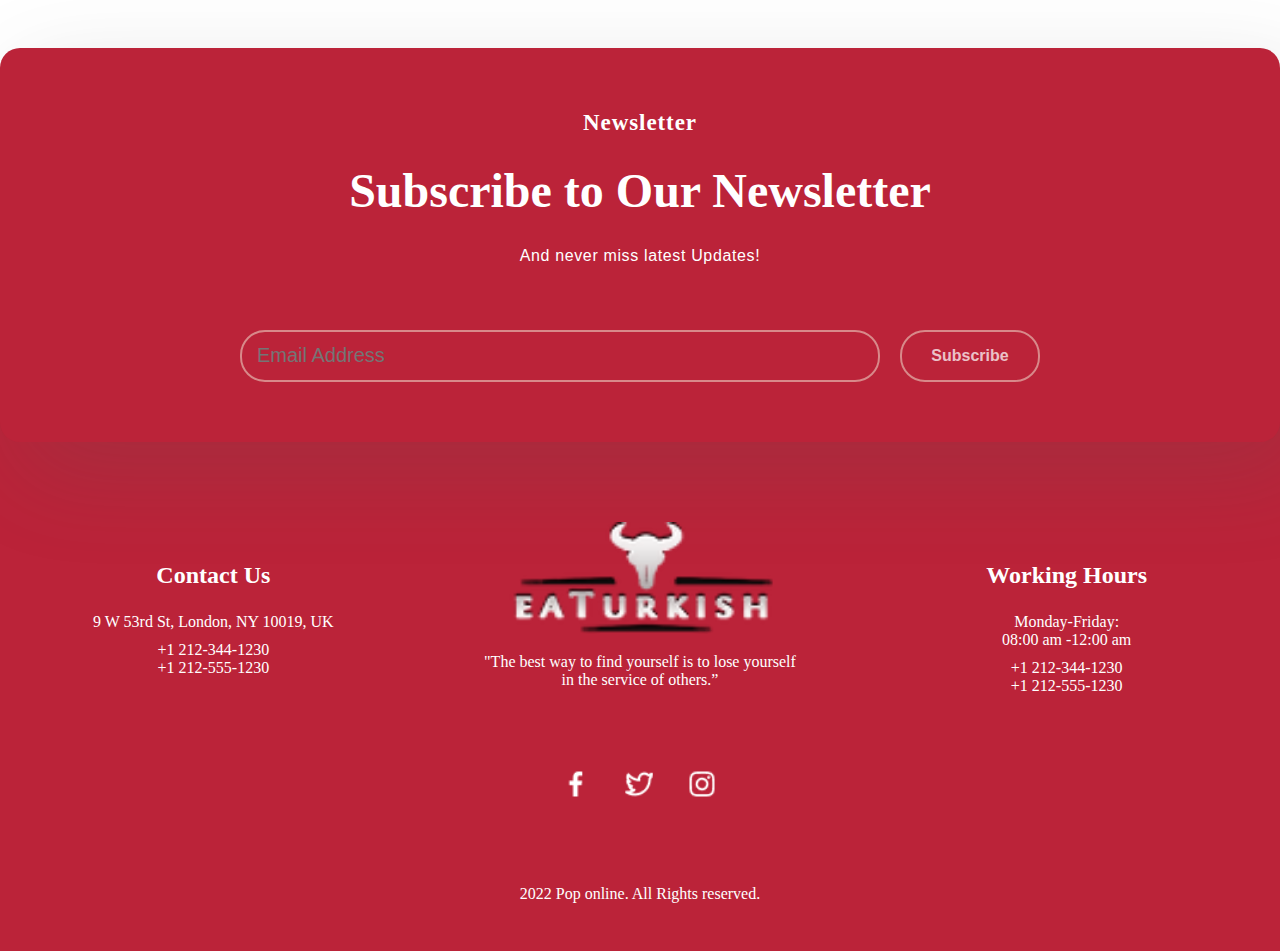
<file: footer.html>
<!DOCTYPE html>
<html lang="en">

<head>
    <meta charset="UTF-8">
    <meta http-equiv="X-UA-Compatible" content="IE=edge">
    <meta name="viewport" content="width=device-width, initial-scale=1.0">
    <title>NAVBAR</title>
    <link href="https://cdn.jsdelivr.net/npm/bootstrap@5.3.0-alpha1/dist/css/bootstrap.min.css" rel="stylesheet"
        integrity="sha384-GLhlTQ8iRABdZLl6O3oVMWSktQOp6b7In1Zl3/Jr59b6EGGoI1aFkw7cmDA6j6gD" crossorigin="anonymous">
    <link rel="stylesheet" href="./css/compressed/footer.min.css">
</head>

<body>
    <footer>
        <div class="container foterrr">
            <div class="tewsletter">
                <h4>Newsletter</h4>
                <h2>Subscribe to Our Newsletter</h2>
                <p>And never miss latest Updates!</p>
                <form class="form" action="#">
                    <input type="email" placeholder="Email Address" required>
                    <button><b>Subscribe</b></button>
                </form>
            </div>
            <div class="footer__box">
                <div class="footer__card">
                    <h2>Contact Us</h2>
                    <span>9 W 53rd St, London, NY 10019, UK</span>
                    <p>+1 212-344-1230</p>
                    <p>+1 212-555-1230</p>
                </div>
                <div class="footer__logo">
                    <img src="./images/navbar/logo.png" alt="">
                    <p>"The best way to find yourself is to lose yourself in the service of others.”</p>
                    <div class="footer__icon">
                        <img src="./images/footer/u_facebook-f.png" alt="">
                        <img src="./images/footer/u_twitter-alt.png" alt="">
                        <img src="./images/footer/u_instagram.png" alt="">
                    </div>
                    <span>2022 Pop online. All Rights reserved.</span>
                </div>
                <div class="footer__card">
                    <h2>Working Hours</h2>
                    <p>Monday-Friday:</p>
                    <span>08:00 am -12:00 am</span>
                    <p>+1 212-344-1230</p>
                    <p>+1 212-555-1230</p>
                </div>
            </div>
        </div>
    </footer>

    <script src="https://cdn.jsdelivr.net/npm/bootstrap@5.3.0-alpha1/dist/js/bootstrap.bundle.min.js"
        integrity="sha384-w76AqPfDkMBDXo30jS1Sgez6pr3x5MlQ1ZAGC+nuZB+EYdgRZgiwxhTBTkF7CXvN"
        crossorigin="anonymous"></script>
</body>

</html>
</file>
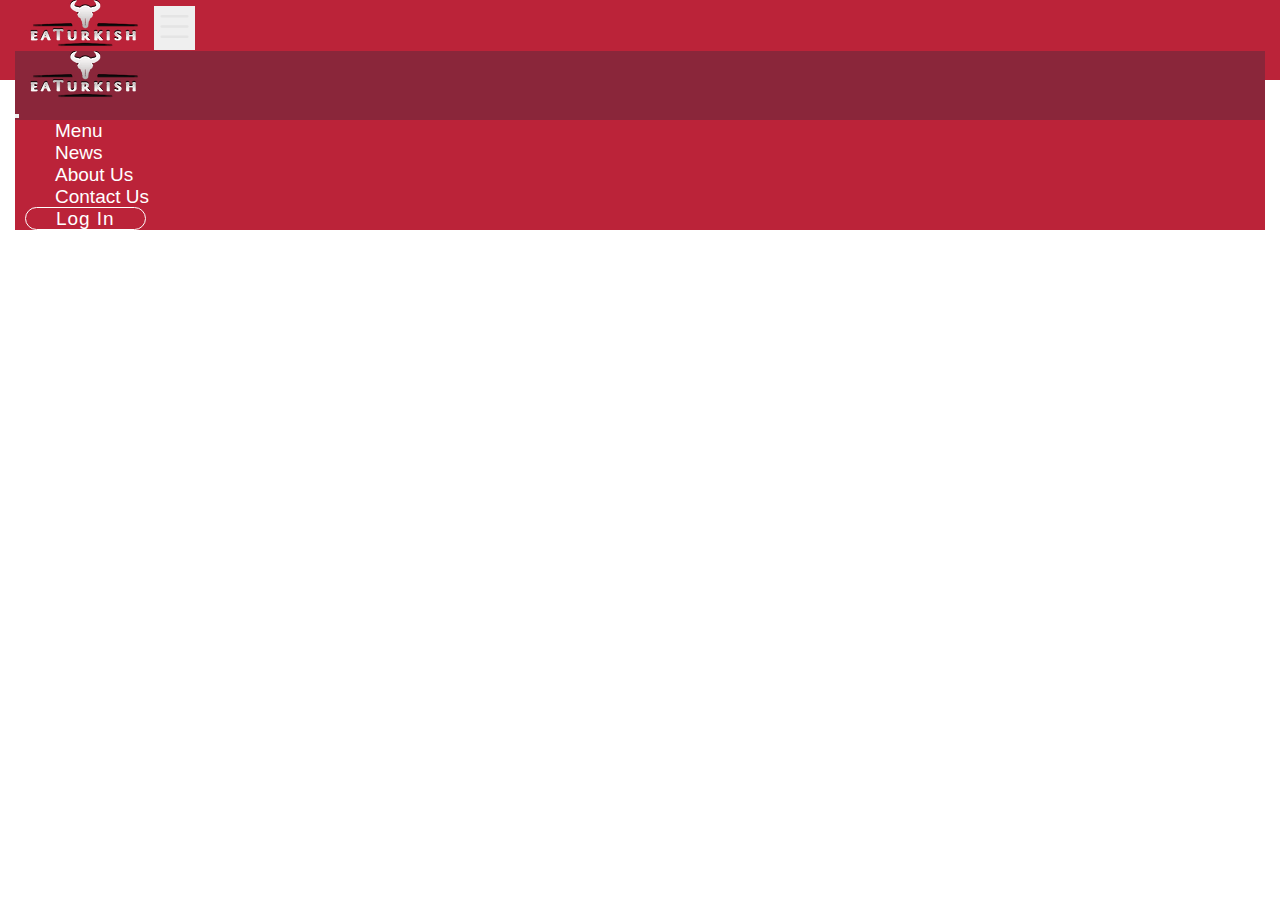
<file: nav.html>
<!DOCTYPE html>
<html lang="en">

<head>
    <meta charset="UTF-8">
    <meta http-equiv="X-UA-Compatible" content="IE=edge">
    <meta name="viewport" content="width=device-width, initial-scale=1.0">
    <title>NAVBAR</title>
    <link href="https://cdn.jsdelivr.net/npm/bootstrap@5.3.0-alpha1/dist/css/bootstrap.min.css" rel="stylesheet"
        integrity="sha384-GLhlTQ8iRABdZLl6O3oVMWSktQOp6b7In1Zl3/Jr59b6EGGoI1aFkw7cmDA6j6gD" crossorigin="anonymous">
    <link rel="stylesheet" href="./css/compressed/nav.min.css">
</head>

<body>
    <header id="header">
        <nav class="navbar navbar-expand-lg bg-body-tertiary fixed-top">
            <div id="navbar" class=" container  navbar-colos">
                <a class="navbar-brand" href="./index.html"><img src="./images/navbar/logo.png" alt=""></a>
                <button class="navbar-toggler" type="button" data-bs-toggle="offcanvas"
                    data-bs-target="#offcanvasNavbar" aria-controls="offcanvasNavbar">
                    <span><img src="./images/navbar/hamburger.svg" alt=""></span>
                </button>
                <div class="offcanvas offcanvas-end" tabindex="-1" id="offcanvasNavbar"
                    aria-labelledby="offcanvasNavbarLabel">
                    <div class="offcanvas-header">
                        <h5 class="offcanvas-title" id="offcanvasNavbarLabel"><img src="./images/navbar/logo.png"
                                alt=""></h5>
                        <button type="button" data-bs-dismiss="offcanvas" class="btn-close" aria-label="Close"></button>
                    </div>
                    <div class="offcanvas-body">
                        <ul class="navbar-nav justify-content-end flex-grow-1 pe-3">
                            <li class="nav-item">
                                <a class="nav-link" aria-current="page" href="./index.html">Menu</a>
                            </li>
                            <li class="nav-item">
                                <a class="nav-link" href="./news.html">News</a>
                            </li>
                            <li class="nav-item">
                                <a class="nav-link" href="./about.html">About Us</a>
                            </li>
                            <li class="nav-item">
                                <a class="nav-link" href="./contact.html">Contact Us</a>
                            </li>
                            <li class="nav-item">
                                <a class="nav-link login" href="./restaruant.html">Log in</a>
                            </li>
                        </ul>
                    </div>
                </div>
            </div>
        </nav>
    </header>
    <script src="https://cdn.jsdelivr.net/npm/bootstrap@5.3.0-alpha1/dist/js/bootstrap.bundle.min.js"
        integrity="sha384-w76AqPfDkMBDXo30jS1Sgez6pr3x5MlQ1ZAGC+nuZB+EYdgRZgiwxhTBTkF7CXvN"
        crossorigin="anonymous"></script>
        <script src="./js/main.js"></script>
</body>

</html>
</file>
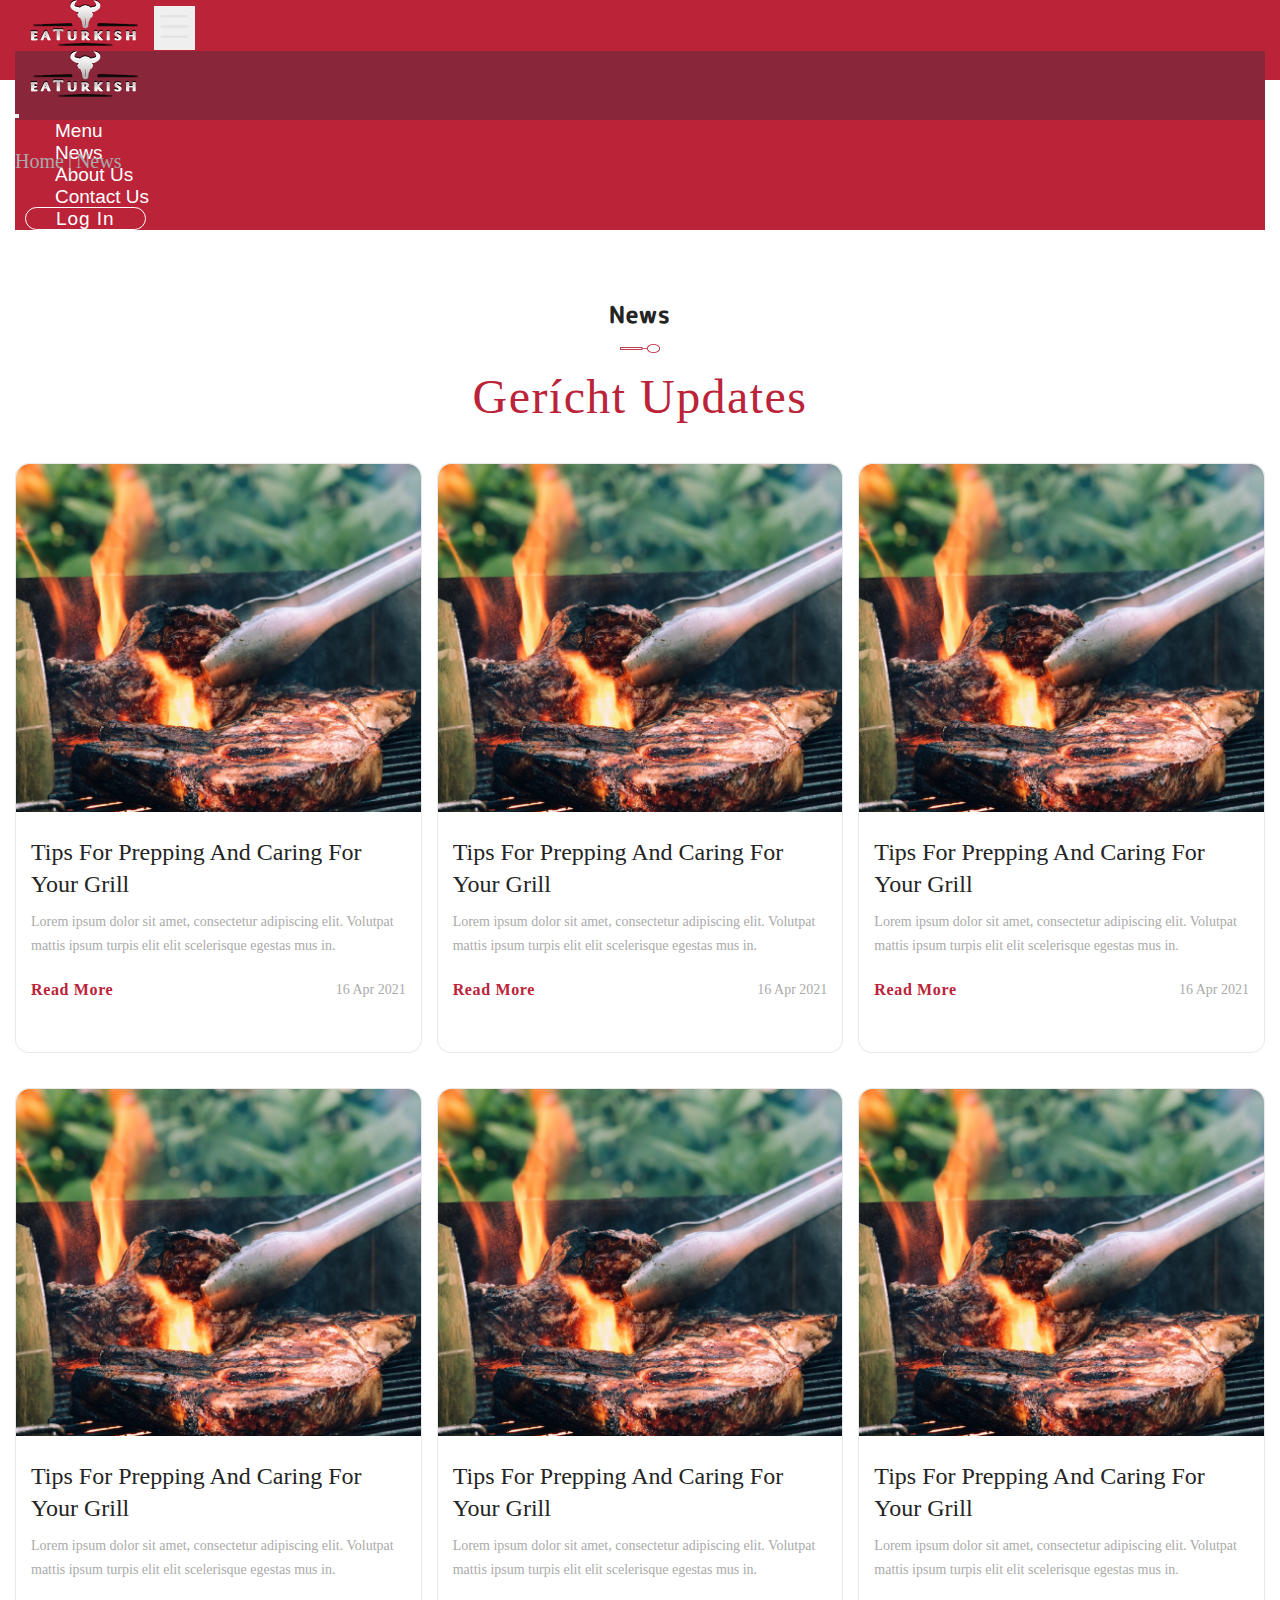
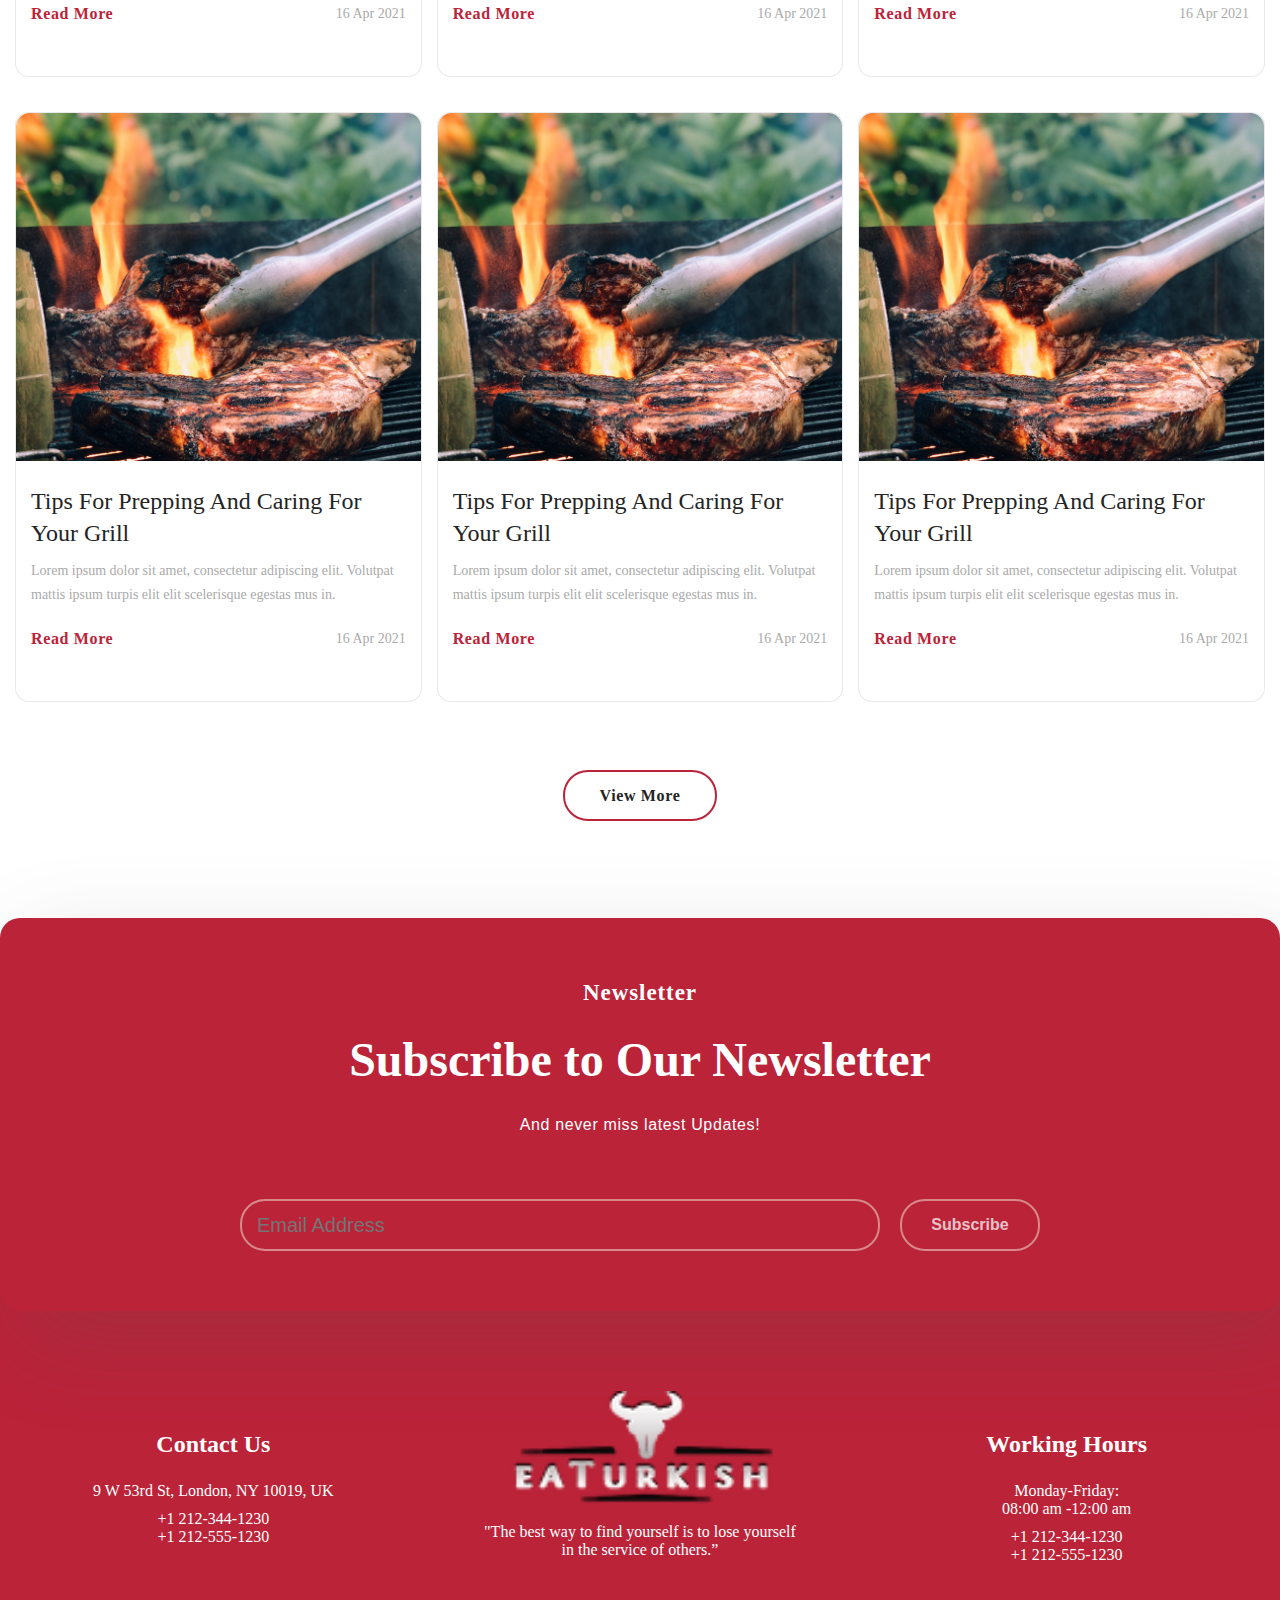
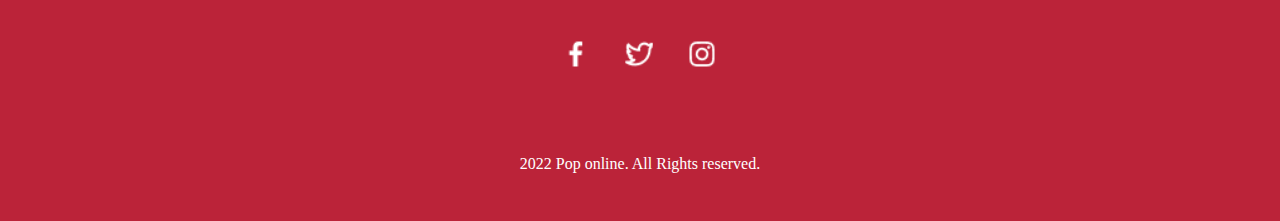
<file: news.html>
<!DOCTYPE html>
<html lang="en">

<head>
    <meta charset="UTF-8">
    <meta http-equiv="X-UA-Compatible" content="IE=edge">
    <meta name="viewport" content="width=device-width, initial-scale=1.0">
    <title>News</title>
    <link rel="icon" href="./images/navbar/logo.png">
    <link href="https://cdn.jsdelivr.net/npm/bootstrap@5.3.0-alpha1/dist/css/bootstrap.min.css" rel="stylesheet"
        integrity="sha384-GLhlTQ8iRABdZLl6O3oVMWSktQOp6b7In1Zl3/Jr59b6EGGoI1aFkw7cmDA6j6gD" crossorigin="anonymous">
    <link rel="stylesheet" href="./css/compressed/nav.min.css">
    <link rel="stylesheet" href="./css/compressed/footer.min.css">
    <link rel="stylesheet" href="./css/compressed/news.min.css">
</head>

<body>
    <header id="header">
        <nav class="navbar navbar-expand-lg bg-body-tertiary fixed-top">
            <div id="navbar" class=" container  navbar-colos">
                <a class="navbar-brand" href="./index.html"><img src="./images/navbar/logo.png" alt=""></a>
                <button class="navbar-toggler" type="button" data-bs-toggle="offcanvas"
                    data-bs-target="#offcanvasNavbar" aria-controls="offcanvasNavbar">
                    <span><img src="./images/navbar/hamburger.svg" alt=""></span>
                </button>
                <div class="offcanvas offcanvas-end" tabindex="-1" id="offcanvasNavbar"
                    aria-labelledby="offcanvasNavbarLabel">
                    <div class="offcanvas-header">
                        <h5 class="offcanvas-title" id="offcanvasNavbarLabel"><img src="./images/navbar/logo.png"
                                alt=""></h5>
                        <button type="button" data-bs-dismiss="offcanvas" class="btn-close" aria-label="Close"></button>
                    </div>
                    <div class="offcanvas-body">
                        <ul class="navbar-nav justify-content-end flex-grow-1 pe-3">
                            <li class="nav-item">
                                <a class="nav-link" aria-current="page" href="./index.html">Menu</a>
                            </li>
                            <li class="nav-item">
                                <a class="nav-link" href="./news.html">News</a>
                            </li>
                            <li class="nav-item">
                                <a class="nav-link" href="./about.html">About Us</a>
                            </li>
                            <li class="nav-item">
                                <a class="nav-link" href="./contact.html">Contact Us</a>
                            </li>
                            <li class="nav-item">
                                <a class="nav-link login" href="./restaruant.html">Log in</a>
                            </li>
                        </ul>
                    </div>
                </div>
            </div>
        </nav>
    </header>
    <section id="news">
        <div class="container">
            <div class="link__yol">
                <a class="s1" href="./index.html">Home</a>
                <a href="#">|</a>
                <a class="s2" href="./contact.html">News</a>
            </div>
        </div>
        <div class="container news">
            <div class="news_content">
                <h4>News</h4>
                <img src="./images/home/qizil.png" alt="">
                <h2>Gerícht updates</h2>
            </div>
            <div class="news__cardd">
                <div class="news__box">
                    <div class="news__card">
                        <img src="./images/home/olov.png" alt="">
                        <div class="news__card--content">
                            <h2>tips for prepping and caring for your grill</h2>
                            <p>Lorem ipsum dolor sit amet, consectetur adipiscing elit. Volutpat mattis ipsum turpis
                                elit elit scelerisque egestas mus in.</p>
                            <div class="read">
                                <h4>Read More</h4>
                                <p>16 Apr 2021</p>
                            </div>
                        </div>
                    </div>
                </div>
                <div class="news__box">
                    <div class="news__card">
                        <img src="./images/home/olov.png" alt="">
                        <div class="news__card--content">
                            <h2>tips for prepping and caring for your grill</h2>
                            <p>Lorem ipsum dolor sit amet, consectetur adipiscing elit. Volutpat mattis ipsum turpis
                                elit elit scelerisque egestas mus in.</p>
                            <div class="read">
                                <h4>Read More</h4>
                                <p>16 Apr 2021</p>
                            </div>
                        </div>
                    </div>
                </div>
                <div class="news__box">
                    <div class="news__card">
                        <img src="./images/home/olov.png" alt="">
                        <div class="news__card--content">
                            <h2>tips for prepping and caring for your grill</h2>
                            <p>Lorem ipsum dolor sit amet, consectetur adipiscing elit. Volutpat mattis ipsum turpis
                                elit elit scelerisque egestas mus in.</p>
                            <div class="read">
                                <h4>Read More</h4>
                                <p>16 Apr 2021</p>
                            </div>
                        </div>
                    </div>
                </div>
                <div class="news__box">
                    <div class="news__card">
                        <img src="./images/home/olov.png" alt="">
                        <div class="news__card--content">
                            <h2>tips for prepping and caring for your grill</h2>
                            <p>Lorem ipsum dolor sit amet, consectetur adipiscing elit. Volutpat mattis ipsum turpis
                                elit elit scelerisque egestas mus in.</p>
                            <div class="read">
                                <h4>Read More</h4>
                                <p>16 Apr 2021</p>
                            </div>
                        </div>
                    </div>
                </div>
                <div class="news__box">
                    <div class="news__card">
                        <img src="./images/home/olov.png" alt="">
                        <div class="news__card--content">
                            <h2>tips for prepping and caring for your grill</h2>
                            <p>Lorem ipsum dolor sit amet, consectetur adipiscing elit. Volutpat mattis ipsum turpis
                                elit elit scelerisque egestas mus in.</p>
                            <div class="read">
                                <h4>Read More</h4>
                                <p>16 Apr 2021</p>
                            </div>
                        </div>
                    </div>
                </div>
                <div class="news__box">
                    <div class="news__card">
                        <img src="./images/home/olov.png" alt="">
                        <div class="news__card--content">
                            <h2>tips for prepping and caring for your grill</h2>
                            <p>Lorem ipsum dolor sit amet, consectetur adipiscing elit. Volutpat mattis ipsum turpis
                                elit elit scelerisque egestas mus in.</p>
                            <div class="read">
                                <h4>Read More</h4>
                                <p>16 Apr 2021</p>
                            </div>
                        </div>
                    </div>
                </div>
                <div class="news__box">
                    <div class="news__card">
                        <img src="./images/home/olov.png" alt="">
                        <div class="news__card--content">
                            <h2>tips for prepping and caring for your grill</h2>
                            <p>Lorem ipsum dolor sit amet, consectetur adipiscing elit. Volutpat mattis ipsum turpis
                                elit elit scelerisque egestas mus in.</p>
                            <div class="read">
                                <h4>Read More</h4>
                                <p>16 Apr 2021</p>
                            </div>
                        </div>
                    </div>
                </div>
                <div class="news__box">
                    <div class="news__card">
                        <img src="./images/home/olov.png" alt="">
                        <div class="news__card--content">
                            <h2>tips for prepping and caring for your grill</h2>
                            <p>Lorem ipsum dolor sit amet, consectetur adipiscing elit. Volutpat mattis ipsum turpis
                                elit elit scelerisque egestas mus in.</p>
                            <div class="read">
                                <h4>Read More</h4>
                                <p>16 Apr 2021</p>
                            </div>
                        </div>
                    </div>
                </div>
                <div class="news__box">
                    <div class="news__card">
                        <img src="./images/home/olov.png" alt="">
                        <div class="news__card--content">
                            <h2>tips for prepping and caring for your grill</h2>
                            <p>Lorem ipsum dolor sit amet, consectetur adipiscing elit. Volutpat mattis ipsum turpis
                                elit elit scelerisque egestas mus in.</p>
                            <div class="read">
                                <h4>Read More</h4>
                                <p>16 Apr 2021</p>
                            </div>
                        </div>
                    </div>
                </div>
            </div>
            <div class="news__btn">
                <a href="./news.html">View More</a>
            </div>
        </div>

    </section>
    <footer>
        <div class="container foterrr">
            <div class="tewsletter">
                <h4>Newsletter</h4>
                <h2>Subscribe to Our Newsletter</h2>
                <p>And never miss latest Updates!</p>
                <form class="form" action="#">
                    <input type="email" placeholder="Email Address" required>
                    <button><b>Subscribe</b></button>
                </form>
            </div>
            <div class="footer__box">
                <div class="footer__card">
                    <h2>Contact Us</h2>
                    <span>9 W 53rd St, London, NY 10019, UK</span>
                    <p>+1 212-344-1230</p>
                    <p>+1 212-555-1230</p>
                </div>
                <div class="footer__logo">
                    <img src="./images/navbar/logo.png" alt="">
                    <p>"The best way to find yourself is to lose yourself in the service of others.”</p>
                    <div class="footer__icon">
                        <img src="./images/footer/u_facebook-f.png" alt="">
                        <img src="./images/footer/u_twitter-alt.png" alt="">
                        <img src="./images/footer/u_instagram.png" alt="">
                    </div>
                    <span>2022 Pop online. All Rights reserved.</span>
                </div>
                <div class="footer__card">
                    <h2>Working Hours</h2>
                    <p>Monday-Friday:</p>
                    <span>08:00 am -12:00 am</span>
                    <p>+1 212-344-1230</p>
                    <p>+1 212-555-1230</p>
                </div>
            </div>
        </div>
    </footer>

    <script src="https://cdn.jsdelivr.net/npm/bootstrap@5.3.0-alpha1/dist/js/bootstrap.bundle.min.js"
        integrity="sha384-w76AqPfDkMBDXo30jS1Sgez6pr3x5MlQ1ZAGC+nuZB+EYdgRZgiwxhTBTkF7CXvN"
        crossorigin="anonymous"></script>
</body>

</html>
</file>
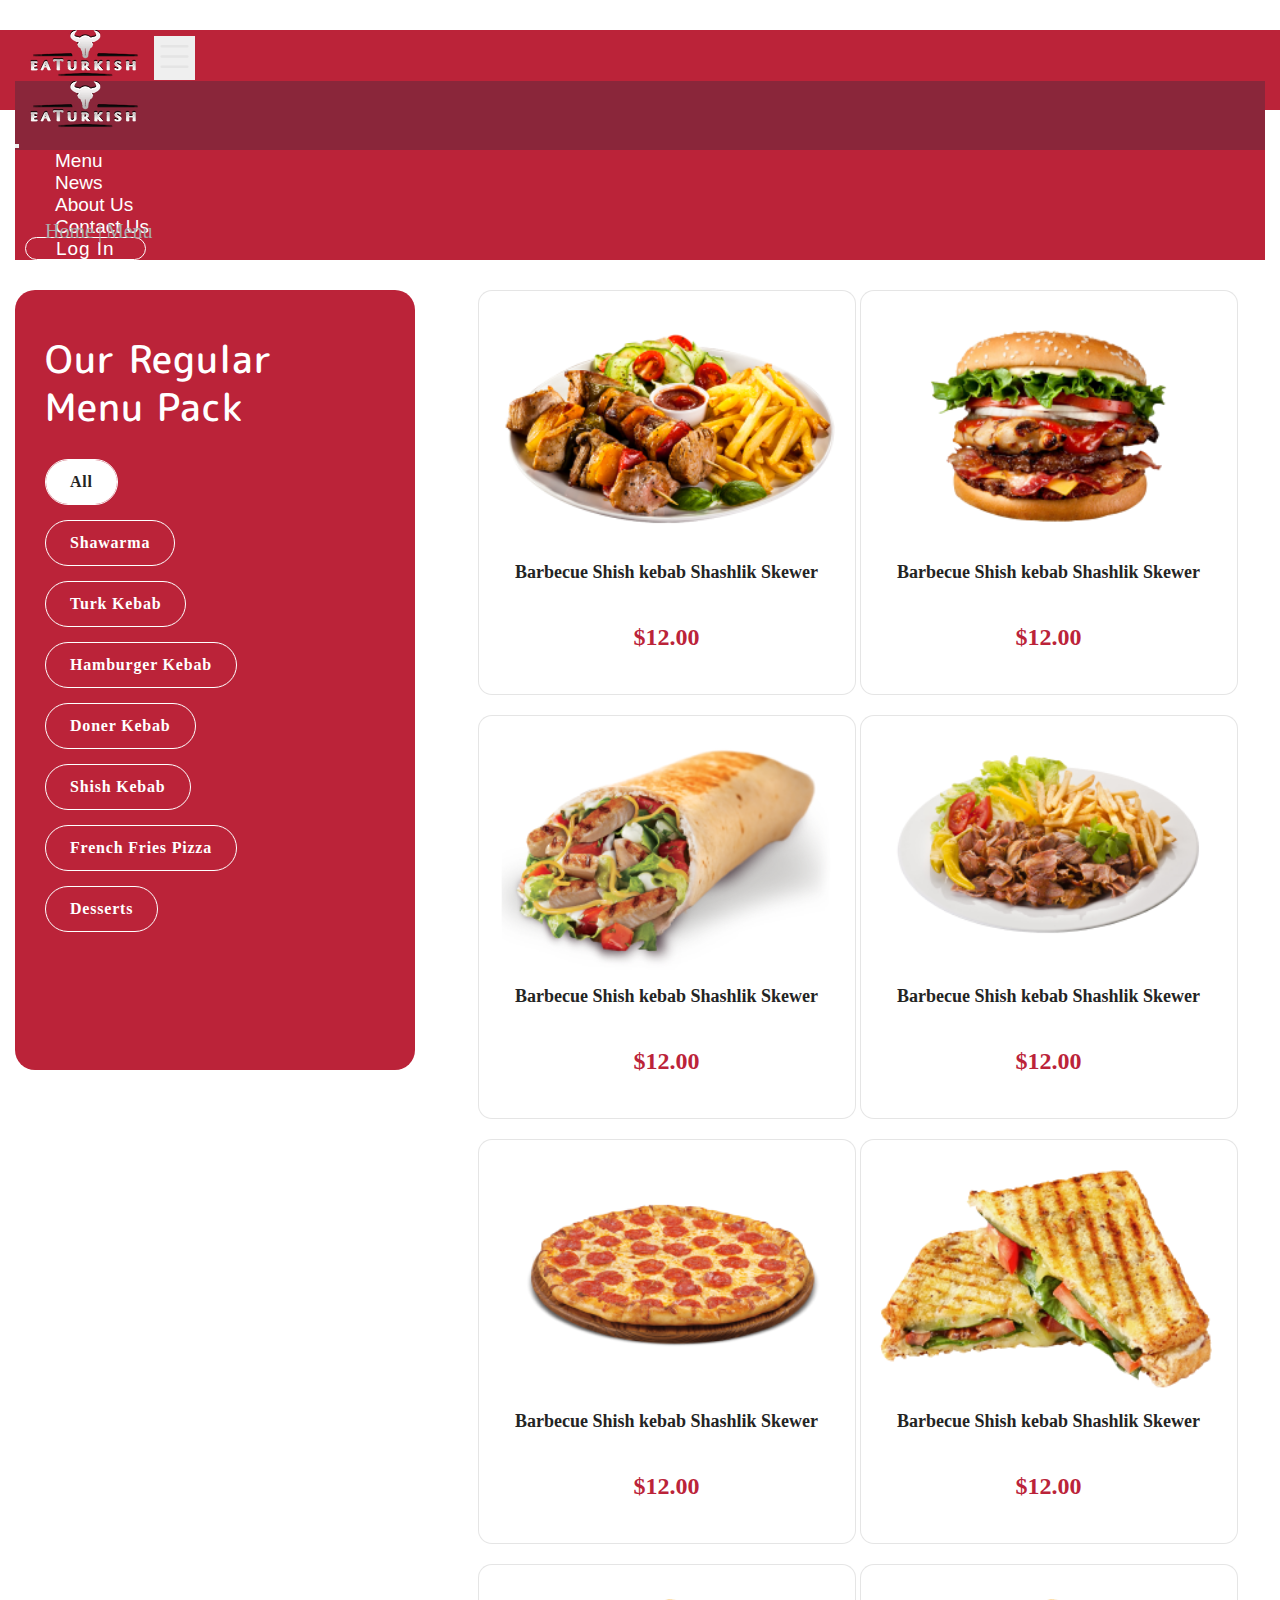
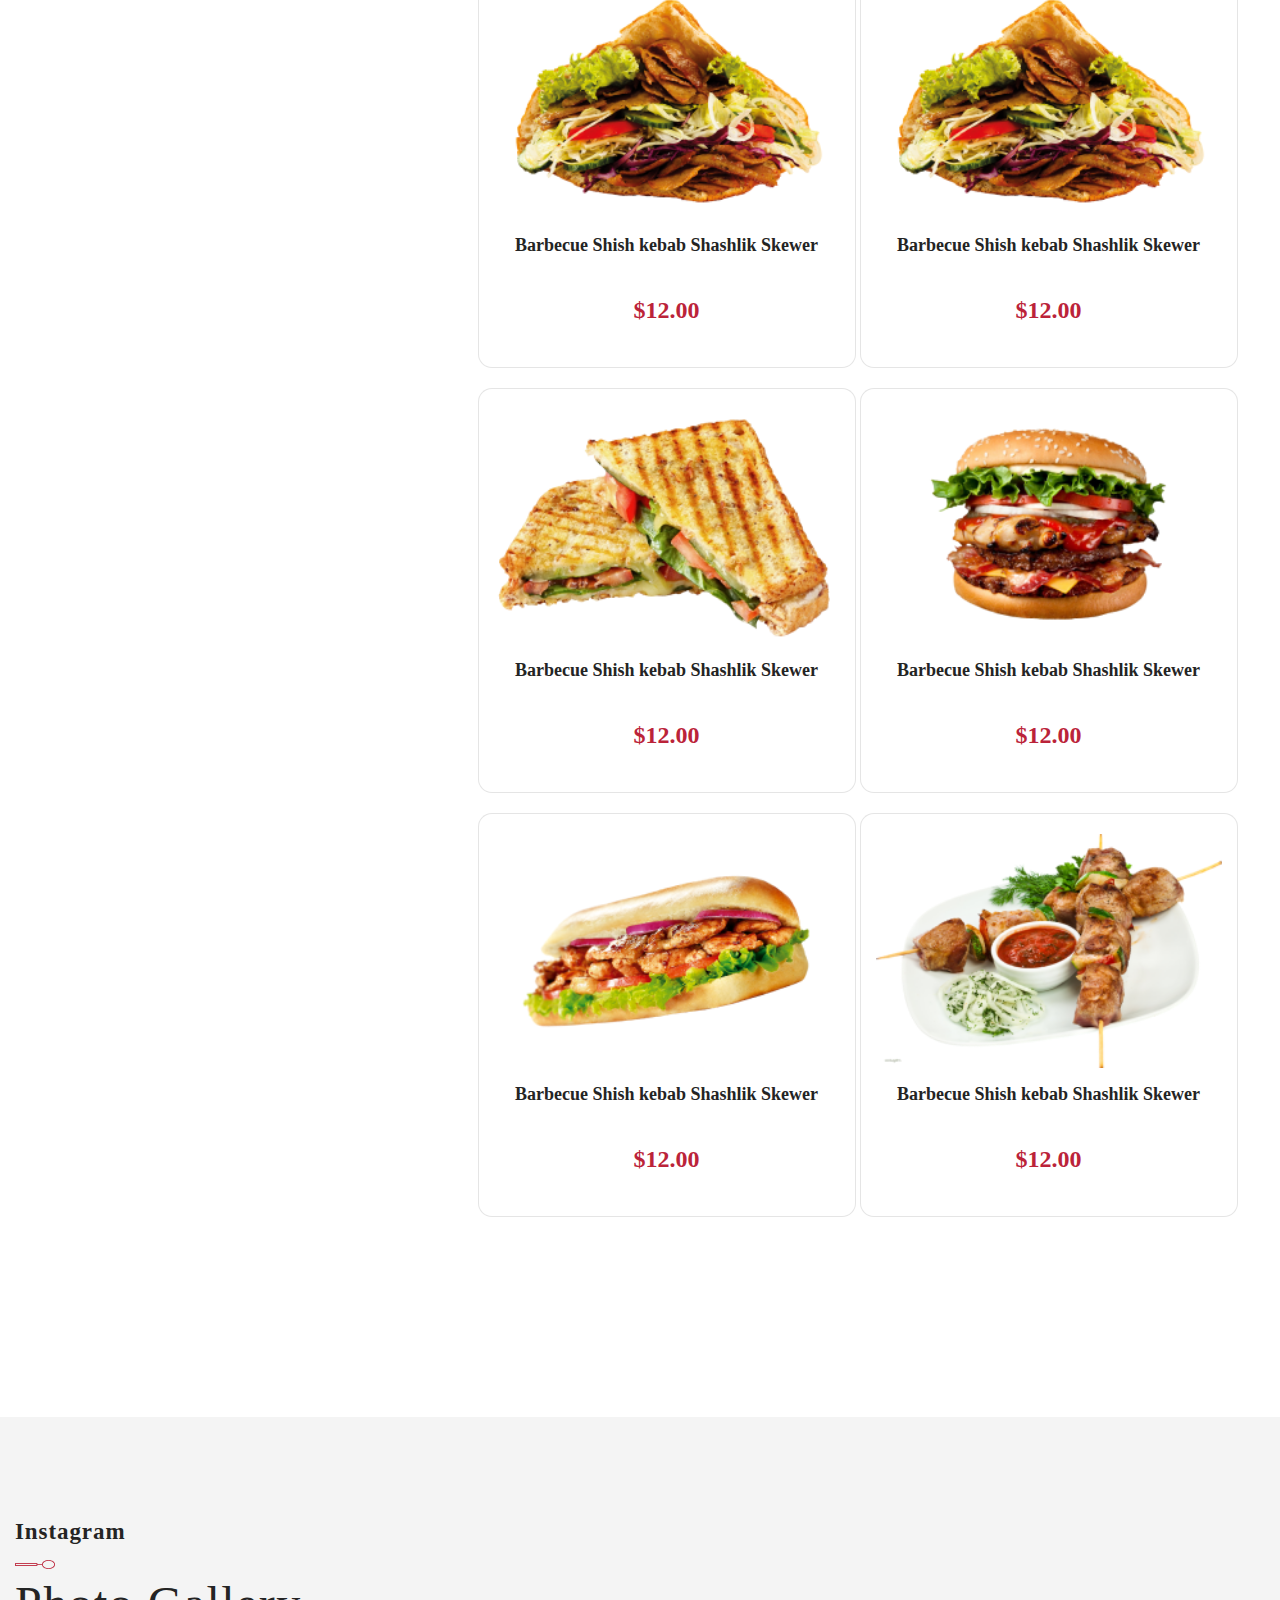
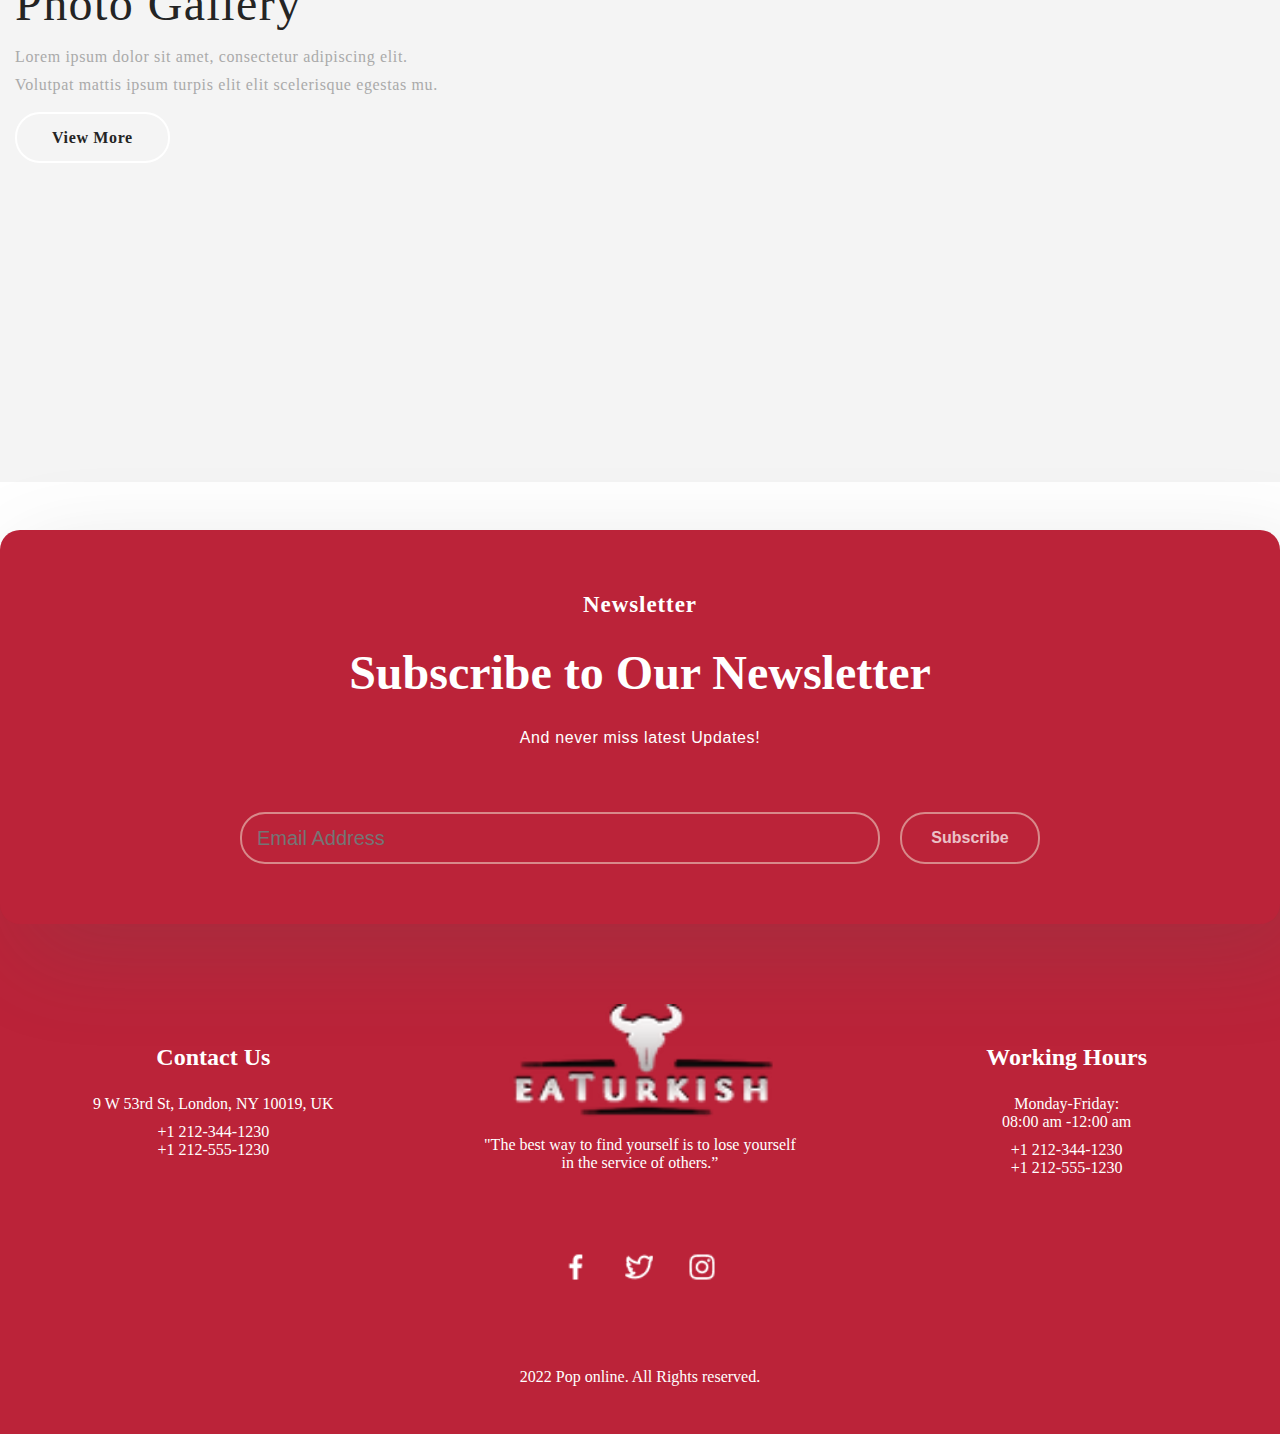
<file: restaruant.html>
<!DOCTYPE html>
<html lang="en">

<head>
    <meta charset="UTF-8">
    <meta http-equiv="X-UA-Compatible" content="IE=edge">
    <meta name="viewport" content="width=device-width, initial-scale=1.0">
    <title>Restaruant</title>
    <link rel="icon" href="./images/navbar/logo.png">
    <link href="https://cdn.jsdelivr.net/npm/bootstrap@5.3.0-alpha1/dist/css/bootstrap.min.css" rel="stylesheet"
        integrity="sha384-GLhlTQ8iRABdZLl6O3oVMWSktQOp6b7In1Zl3/Jr59b6EGGoI1aFkw7cmDA6j6gD" crossorigin="anonymous">
    <link rel="stylesheet" href="./css/compressed/restaruant.min.css">
    <link rel="stylesheet" href="./css/compressed/nav.min.css">
    <link rel="stylesheet" href="./css/compressed/footer.min.css">
    <link rel="stylesheet" href="https://cdnjs.cloudflare.com/ajax/libs/OwlCarousel2/2.3.4/assets/owl.carousel.min.css"
        integrity="sha512-tS3S5qG0BlhnQROyJXvNjeEM4UpMXHrQfTGmbQ1gKmelCxlSEBUaxhRBj/EFTzpbP4RVSrpEikbmdJobCvhE3g=="
        crossorigin="anonymous" referrerpolicy="no-referrer" />
    <link rel="stylesheet"
        href="https://cdnjs.cloudflare.com/ajax/libs/OwlCarousel2/2.3.4/assets/owl.theme.default.min.css"
        integrity="sha512-sMXtMNL1zRzolHYKEujM2AqCLUR9F2C4/05cdbxjjLSRvMQIciEPCQZo++nk7go3BtSuK9kfa/s+a4f4i5pLkw=="
        crossorigin="anonymous" referrerpolicy="no-referrer" />
</head>

<body>
    <header id="header">
        <nav class="navbar navbar-expand-lg bg-body-tertiary fixed-top">
            <div id="navbar" class=" container  navbar-colos">
                <a class="navbar-brand" href="./index.html"><img src="./images/navbar/logo.png" alt=""></a>
                <button class="navbar-toggler" type="button" data-bs-toggle="offcanvas"
                    data-bs-target="#offcanvasNavbar" aria-controls="offcanvasNavbar">
                    <span><img src="./images/navbar/hamburger.svg" alt=""></span>
                </button>
                <div class="offcanvas offcanvas-end" tabindex="-1" id="offcanvasNavbar"
                    aria-labelledby="offcanvasNavbarLabel">
                    <div class="offcanvas-header">
                        <h5 class="offcanvas-title" id="offcanvasNavbarLabel"><img src="./images/navbar/logo.png"
                                alt=""></h5>
                        <button type="button" data-bs-dismiss="offcanvas" class="btn-close" aria-label="Close"></button>
                    </div>
                    <div class="offcanvas-body">
                        <ul class="navbar-nav justify-content-end flex-grow-1 pe-3">
                            <li class="nav-item">
                                <a class="nav-link" aria-current="page" href="./index.html">Menu</a>
                            </li>
                            <li class="nav-item">
                                <a class="nav-link" href="./news.html">News</a>
                            </li>
                            <li class="nav-item">
                                <a class="nav-link" href="./about.html">About Us</a>
                            </li>
                            <li class="nav-item">
                                <a class="nav-link" href="./contact.html">Contact Us</a>
                            </li>
                            <li class="nav-item">
                                <a class="nav-link login" href="./restaruant.html">Log in</a>
                            </li>
                        </ul>
                    </div>
                </div>
            </div>
        </nav>
    </header>


    <section id="regular__menu">
        <div class="container regular__carddd">
            <div class="ap-tab">
                <div class="link__yol">
                    <a class="s1" href="./index.html">Home</a>
                    <a href="#">|</a>
                    <a class="s2" href="./news.html">Menu</a>
                </div>
                <div class="ap__tab--content">
                    <h3>Our Regular Menu Pack</h3>
                </div>
                <ul class="ap-tab-list">
                    <li class="ap-tab-item"><a class="ap-tab-link" href="#">All</a></li> <br>
                    <li class="ap-tab-item"><a class="ap-tab-link" href="#">Shawarma</a></li> <br>
                    <li class="ap-tab-item"><a class="ap-tab-link" href="#">Turk Kebab</a></li> <br>
                    <li class="ap-tab-item"><a class="ap-tab-link" href="#">Hamburger Kebab</a></li> <br>
                    <li class="ap-tab-item"><a class="ap-tab-link" href="#">Doner kebab</a></li><br>
                    <li class="ap-tab-item"><a class="ap-tab-link" href="#">Shish kebab</a></li> <br>
                    <li class="ap-tab-item"><a class="ap-tab-link" href="#">French fries Pizza</a></li><br>
                    <li class="ap-tab-item"><a class="ap-tab-link" href="#">Desserts</a></li><br>
                </ul>
            </div>
            <div class="ap-tab-container">
                <div class="ap-tab-content">
                    <div class="carrd">
                        <img class="taom" src="./images/home/klipartz.png" alt="">
                        <span>Barbecue Shish kebab Shashlik Skewer</span>
                        <h4>$12.00</h4>
                    </div>
                    <div class="carrd">
                        <img class="taom" src="./images/home/burger.png" alt="">
                        <span>Barbecue Shish kebab Shashlik Skewer</span>
                        <h4>$12.00</h4>
                    </div>
                    <div class="carrd">
                        <img class="taom" src="./images/home/rasm2.png" alt="">
                        <span>Barbecue Shish kebab Shashlik Skewer</span>
                        <h4>$12.00</h4>
                    </div>
                    <div class="carrd">
                        <img class="taom" src="./images/home/rasm3.png" alt="">
                        <span>Barbecue Shish kebab Shashlik Skewer</span>
                        <h4>$12.00</h4>
                    </div>
                    <div class="carrd">
                        <img class="taom" src="./images/home/rasm4.png" alt="">
                        <span>Barbecue Shish kebab Shashlik Skewer</span>
                        <h4>$12.00</h4>
                    </div>
                    <div class="carrd">
                        <img class="taom" src="./images/home/rasm5.png" alt="">
                        <span>Barbecue Shish kebab Shashlik Skewer</span>
                        <h4>$12.00</h4>
                    </div>
                    <div class="carrd">
                        <img class="taom" src="./images/home/rasm6.png" alt="">
                        <span>Barbecue Shish kebab Shashlik Skewer</span>
                        <h4>$12.00</h4>
                    </div>
                    <div class="carrd">
                        <img class="taom" src="./images/home/rasm6.png" alt="">
                        <span>Barbecue Shish kebab Shashlik Skewer</span>
                        <h4>$12.00</h4>
                    </div>
                    <div class="carrd">
                        <img class="taom" src="./images/home/rasm7.png" alt="">
                        <span>Barbecue Shish kebab Shashlik Skewer</span>
                        <h4>$12.00</h4>
                    </div>
                    <div class="carrd">
                        <img class="taom" src="./images/home/rasm8.png" alt="">
                        <span>Barbecue Shish kebab Shashlik Skewer</span>
                        <h4>$12.00</h4>
                    </div>
                    <div class="carrd">
                        <img class="taom" src="./images/home/rasm9.png" alt="">
                        <span>Barbecue Shish kebab Shashlik Skewer</span>
                        <h4>$12.00</h4>
                    </div>
                    <div class="carrd">
                        <img class="taom" src="./images/home/rasm10.png" alt="">
                        <span>Barbecue Shish kebab Shashlik Skewer</span>
                        <h4>$12.00</h4>
                    </div>
                </div>
                <div class="ap-tab-content">
                    <div class="carrd">
                        <img class="taom" src="./images/home/burger.png" alt="">
                        <span>Barbecue Shish kebab Shashlik Skewer</span>
                        <h4>$12.00</h4>
                    </div>
                    <div class="carrd">
                        <img class="taom" src="./images/home/klipartz.png" alt="">
                        <span>Barbecue Shish kebab Shashlik Skewer</span>
                        <h4>$12.00</h4>
                    </div>
                    <div class="carrd">
                        <img class="taom" src="./images/home/burger.png" alt="">
                        <span>Barbecue Shish kebab Shashlik Skewer</span>
                        <h4>$12.00</h4>
                    </div>
                    <div class="carrd">
                        <img class="taom" src="./images/home/rasm2.png" alt="">
                        <span>Barbecue Shish kebab Shashlik Skewer</span>
                        <h4>$12.00</h4>
                    </div>
                    <div class="carrd">
                        <img class="taom" src="./images/home/rasm3.png" alt="">
                        <span>Barbecue Shish kebab Shashlik Skewer</span>
                        <h4>$12.00</h4>
                    </div>
                    <div class="carrd">
                        <img class="taom" src="./images/home/rasm4.png" alt="">
                        <span>Barbecue Shish kebab Shashlik Skewer</span>
                        <h4>$12.00</h4>
                    </div>
                    <div class="carrd">
                        <img class="taom" src="./images/home/rasm5.png" alt="">
                        <span>Barbecue Shish kebab Shashlik Skewer</span>
                        <h4>$12.00</h4>
                    </div>
                    <div class="carrd">
                        <img class="taom" src="./images/home/rasm6.png" alt="">
                        <span>Barbecue Shish kebab Shashlik Skewer</span>
                        <h4>$12.00</h4>
                    </div>
                </div>
                <div class="ap-tab-content">
                    <div class="carrd">
                        <img class="taom" src="./images/home/klipartz.png" alt="">
                        <span>Barbecue Shish kebab Shashlik Skewer</span>
                        <h4>$12.00</h4>
                    </div>
                    <div class="carrd">
                        <img class="taom" src="./images/home/klipartz.png" alt="">
                        <span>Barbecue Shish kebab Shashlik Skewer</span>
                        <h4>$12.00</h4>
                    </div>
                    <div class="carrd">
                        <img class="taom" src="./images/home/burger.png" alt="">
                        <span>Barbecue Shish kebab Shashlik Skewer</span>
                        <h4>$12.00</h4>
                    </div>
                    <div class="carrd">
                        <img class="taom" src="./images/home/rasm2.png" alt="">
                        <span>Barbecue Shish kebab Shashlik Skewer</span>
                        <h4>$12.00</h4>
                    </div>
                    <div class="carrd">
                        <img class="taom" src="./images/home/rasm3.png" alt="">
                        <span>Barbecue Shish kebab Shashlik Skewer</span>
                        <h4>$12.00</h4>
                    </div>
                    <div class="carrd">
                        <img class="taom" src="./images/home/rasm4.png" alt="">
                        <span>Barbecue Shish kebab Shashlik Skewer</span>
                        <h4>$12.00</h4>
                    </div>
                    <div class="carrd">
                        <img class="taom" src="./images/home/rasm5.png" alt="">
                        <span>Barbecue Shish kebab Shashlik Skewer</span>
                        <h4>$12.00</h4>
                    </div>
                    <div class="carrd">
                        <img class="taom" src="./images/home/rasm6.png" alt="">
                        <span>Barbecue Shish kebab Shashlik Skewer</span>
                        <h4>$12.00</h4>
                    </div>
                </div>
                <div class="ap-tab-content">

                    <div class="carrd">
                        <img class="taom" src="./images/home/klipartz.png" alt="">
                        <span>Barbecue Shish kebab Shashlik Skewer</span>
                        <h4>$12.00</h4>
                    </div>
                    <div class="carrd">
                        <img class="taom" src="./images/home/burger.png" alt="">
                        <span>Barbecue Shish kebab Shashlik Skewer</span>
                        <h4>$12.00</h4>
                    </div>
                    <div class="carrd">
                        <img class="taom" src="./images/home/rasm2.png" alt="">
                        <span>Barbecue Shish kebab Shashlik Skewer</span>
                        <h4>$12.00</h4>
                    </div>
                    <div class="carrd">
                        <img class="taom" src="./images/home/rasm3.png" alt="">
                        <span>Barbecue Shish kebab Shashlik Skewer</span>
                        <h4>$12.00</h4>
                    </div>
                </div>
                <div class="ap-tab-content">
                    <div class="carrd">
                        <img class="taom" src="./images/home/shashlik.png" alt="">
                        <span>Barbecue Shish kebab Shashlik Skewer</span>
                        <h4>$12.00</h4>
                    </div>
                    <div class="carrd">
                        <img class="taom" src="./images/home/burger.png" alt="">
                        <span>Barbecue Shish kebab Shashlik Skewer</span>
                        <h4>$12.00</h4>
                    </div>
                    <div class="carrd">
                        <img class="taom" src="./images/home/klipartz.png" alt="">
                        <span>Barbecue Shish kebab Shashlik Skewer</span>
                        <h4>$12.00</h4>
                    </div>
                    <div class="carrd">
                        <img class="taom" src="./images/home/burger.png" alt="">
                        <span>Barbecue Shish kebab Shashlik Skewer</span>
                        <h4>$12.00</h4>
                    </div>
                    <div class="carrd">
                        <img class="taom" src="./images/home/rasm2.png" alt="">
                        <span>Barbecue Shish kebab Shashlik Skewer</span>
                        <h4>$12.00</h4>
                    </div>
                    <div class="carrd">
                        <img class="taom" src="./images/home/rasm3.png" alt="">
                        <span>Barbecue Shish kebab Shashlik Skewer</span>
                        <h4>$12.00</h4>
                    </div>
                    <div class="carrd">
                        <img class="taom" src="./images/home/rasm4.png" alt="">
                        <span>Barbecue Shish kebab Shashlik Skewer</span>
                        <h4>$12.00</h4>
                    </div>
                    <div class="carrd">
                        <img class="taom" src="./images/home/rasm5.png" alt="">
                        <span>Barbecue Shish kebab Shashlik Skewer</span>
                        <h4>$12.00</h4>
                    </div>
                    <div class="carrd">
                        <img class="taom" src="./images/home/rasm6.png" alt="">
                        <span>Barbecue Shish kebab Shashlik Skewer</span>
                        <h4>$12.00</h4>
                    </div>
                </div>
                <div class="ap-tab-content">
                    <div class="carrd">
                        <img class="taom" src="./images/home/burger.png" alt="">
                        <span>Barbecue Shish kebab Shashlik Skewer</span>
                        <h4>$12.00</h4>
                    </div>
                    <div class="carrd">
                        <img class="taom" src="./images/home/klipartz.png" alt="">
                        <span>Barbecue Shish kebab Shashlik Skewer</span>
                        <h4>$12.00</h4>
                    </div>
                    <div class="carrd">
                        <img class="taom" src="./images/home/burger.png" alt="">
                        <span>Barbecue Shish kebab Shashlik Skewer</span>
                        <h4>$12.00</h4>
                    </div>
                    <div class="carrd">
                        <img class="taom" src="./images/home/rasm2.png" alt="">
                        <span>Barbecue Shish kebab Shashlik Skewer</span>
                        <h4>$12.00</h4>
                    </div>
                    <div class="carrd">
                        <img class="taom" src="./images/home/rasm3.png" alt="">
                        <span>Barbecue Shish kebab Shashlik Skewer</span>
                        <h4>$12.00</h4>
                    </div>
                    <div class="carrd">
                        <img class="taom" src="./images/home/rasm4.png" alt="">
                        <span>Barbecue Shish kebab Shashlik Skewer</span>
                        <h4>$12.00</h4>
                    </div>
                    <div class="carrd">
                        <img class="taom" src="./images/home/rasm5.png" alt="">
                        <span>Barbecue Shish kebab Shashlik Skewer</span>
                        <h4>$12.00</h4>
                    </div>
                    <div class="carrd">
                        <img class="taom" src="./images/home/rasm6.png" alt="">
                        <span>Barbecue Shish kebab Shashlik Skewer</span>
                        <h4>$12.00</h4>
                    </div>
                </div>
                <div class="ap-tab-content">
                    <div class="carrd">
                        <img class="taom" src="./images/home/burger.png" alt="">
                        <span>Barbecue Shish kebab Shashlik Skewer</span>
                        <h4>$12.00</h4>
                    </div>
                </div>
                <div class="ap-tab-content">
                    <div class="carrd">
                        <img class="taom" src="./images/home/pizza.png" alt="">
                        <span>Barbecue Shish kebab Shashlik Skewer</span>
                        <h4>$12.00</h4>
                    </div>
                    <div class="carrd">
                        <img class="taom" src="./images/home/klipartz.png" alt="">
                        <span>Barbecue Shish kebab Shashlik Skewer</span>
                        <h4>$12.00</h4>
                    </div>
                    <div class="carrd">
                        <img class="taom" src="./images/home/burger.png" alt="">
                        <span>Barbecue Shish kebab Shashlik Skewer</span>
                        <h4>$12.00</h4>
                    </div>
                    <div class="carrd">
                        <img class="taom" src="./images/home/rasm2.png" alt="">
                        <span>Barbecue Shish kebab Shashlik Skewer</span>
                        <h4>$12.00</h4>
                    </div>
                    <div class="carrd">
                        <img class="taom" src="./images/home/rasm3.png" alt="">
                        <span>Barbecue Shish kebab Shashlik Skewer</span>
                        <h4>$12.00</h4>
                    </div>
                    <div class="carrd">
                        <img class="taom" src="./images/home/rasm4.png" alt="">
                        <span>Barbecue Shish kebab Shashlik Skewer</span>
                        <h4>$12.00</h4>
                    </div>
                    <div class="carrd">
                        <img class="taom" src="./images/home/rasm5.png" alt="">
                        <span>Barbecue Shish kebab Shashlik Skewer</span>
                        <h4>$12.00</h4>
                    </div>
                    <div class="carrd">
                        <img class="taom" src="./images/home/rasm6.png" alt="">
                        <span>Barbecue Shish kebab Shashlik Skewer</span>
                        <h4>$12.00</h4>
                    </div>
                </div>
            </div>
        </div>
    </section>





    <section id="galarey">
        <div class="container photo">
            <div class="intagram">
                <h4>Instagram</h4>
                <img src="./images/home/qizil.png" alt="">
                <h2>Photo Gallery</h2>
                <p>Lorem ipsum dolor sit amet, consectetur adipiscing elit. Volutpat mattis ipsum turpis elit elit
                    scelerisque egestas mu.</p>
                <a href="#">View More</a>
            </div>
            <div class="insta__carousel">
                <div class="inss_corousel owl-carousel owl-theme">
                    <div class="item item1"><img class="qora_fon" src="./images/home/phot.jpg" alt=""><img
                            class="intsaimg" src="./images/home/u_instagram (1).png" alt=""></div>
                    <div class="item item1 item2"><img class="qora_fon" src="./images/home/phot.jpg" alt=""><img
                            class="intsaimg" src="./images/home/u_instagram (1).png" alt=""></div>
                    <div class="item item1"><img class="qora_fon" src="./images/home/phot.jpg" alt=""><img
                            class="intsaimg" src="./images/home/u_instagram (1).png" alt=""></div>
                    <div class="item item1 item2"><img class="qora_fon" src="./images/home/phot.jpg" alt=""><img
                            class="intsaimg" src="./images/home/u_instagram (1).png" alt=""></div>
                    <div class="item item1"><img class="qora_fon" src="./images/home/phot.jpg" alt=""><img
                            class="intsaimg" src="./images/home/u_instagram (1).png" alt=""></div>
                    <div class="item item1 item2"><img class="qora_fon" src="./images/home/phot.jpg" alt=""><img
                            class="intsaimg" src="./images/home/u_instagram (1).png" alt=""></div>
                </div>
            </div>
        </div>
    </section>

    <footer>
        <div class="container foterrr">
            <div class="tewsletter">
                <h4>Newsletter</h4>
                <h2>Subscribe to Our Newsletter</h2>
                <p>And never miss latest Updates!</p>
                <form class="form" action="#">
                    <input type="email" placeholder="Email Address" required>
                    <button><b>Subscribe</b></button>
                </form>
            </div>
            <div class="footer__box">
                <div class="footer__card">
                    <h2>Contact Us</h2>
                    <span>9 W 53rd St, London, NY 10019, UK</span>
                    <p>+1 212-344-1230</p>
                    <p>+1 212-555-1230</p>
                </div>
                <div class="footer__logo">
                    <img src="./images/navbar/logo.png" alt="">
                    <p>"The best way to find yourself is to lose yourself in the service of others.”</p>
                    <div class="footer__icon">
                        <img src="./images/footer/u_facebook-f.png" alt="">
                        <img src="./images/footer/u_twitter-alt.png" alt="">
                        <img src="./images/footer/u_instagram.png" alt="">
                    </div>
                    <span>2022 Pop online. All Rights reserved.</span>
                </div>
                <div class="footer__card">
                    <h2>Working Hours</h2>
                    <p>Monday-Friday:</p>
                    <span>08:00 am -12:00 am</span>
                    <p>+1 212-344-1230</p>
                    <p>+1 212-555-1230</p>
                </div>
            </div>
        </div>
    </footer>

    <script src="https://cdn.jsdelivr.net/npm/bootstrap@5.3.0-alpha1/dist/js/bootstrap.bundle.min.js"
        integrity="sha384-w76AqPfDkMBDXo30jS1Sgez6pr3x5MlQ1ZAGC+nuZB+EYdgRZgiwxhTBTkF7CXvN"
        crossorigin="anonymous"></script>
    <script src="https://cdnjs.cloudflare.com/ajax/libs/jquery/3.6.3/jquery.min.js"
        integrity="sha512-STof4xm1wgkfm7heWqFJVn58Hm3EtS31XFaagaa8VMReCXAkQnJZ+jEy8PCC/iT18dFy95WcExNHFTqLyp72eQ=="
        crossorigin="anonymous" referrerpolicy="no-referrer"></script>
    <script src="https://cdnjs.cloudflare.com/ajax/libs/OwlCarousel2/2.3.4/owl.carousel.min.js"
        integrity="sha512-bPs7Ae6pVvhOSiIcyUClR7/q2OAsRiovw4vAkX+zJbw3ShAeeqezq50RIIcIURq7Oa20rW2n2q+fyXBNcU9lrw=="
        crossorigin="anonymous" referrerpolicy="no-referrer"></script>
    <script src="./js/corouse.js"></script>
</body>

</html>
</file>
<file: css/compressed/index.min.css>
*{padding:0;margin:0}*,*::after,*::before{box-sizing:border-box}li{list-style-type:none}a{text-decoration:none}p,h1,h2,h3,h4,h5,h6{margin:0;padding:0}ul,ol{margin:0;padding:0}.container{max-width:1340px;margin:0 auto;padding:0 15px}@font-face{font-family:"Open Sans";src:url(https://fonts.googleapis.com/css2?family=Open+Sans&display=swap)}@font-face{font-family:"PLUS Rounded";src:url(../../fonts/MPLUSRounded1c-Medium.ttf)}@font-face{font-family:"Open Sans",sans-serif;src:url(https://fonts.googleapis.com/css2?family=Open+Sans&display=swap)}@font-face{font-family:"M PLUS Rounded 1c",sans-serif;src:url(../vendors/fonts/MPLUSRounded1c-Medium.ttf)}#chase{padding-top:130px;background-color:#bb2339}.chase__top--left h4{font-weight:700;font-size:16px;font-family:"PLUS Rounded";line-height:130%;letter-spacing:.04em;color:#fff;text-transform:capitalize;font-feature-settings:"tnum" on,"lnum" on}.chase__top--left h1{font-style:normal;font-weight:700;font-family:"PLUS Rounded";font-size:60px;line-height:130%;letter-spacing:.04em;padding-top:25px;color:#fff;padding-bottom:20px;text-transform:capitalize;max-width:5200px}.chase__top--left p{font-family:"Open Sans",sans-serif;font-style:normal;font-weight:400;font-size:16px;line-height:175%;letter-spacing:.04em;color:#fff;opacity:.7;max-width:430px;padding-bottom:45px}.chase__top--left a{font-family:"PLUS Rounded";font-style:normal;border:1px solid #fff;font-weight:700;font-size:16px;line-height:175%;border-radius:20px;padding:10px 18px;letter-spacing:.04em;opacity:.8;max-width:260px;color:#fff;margin:0 auto}.chase__top--right{width:100%;margin-top:55px;padding-bottom:80px}.chase__top--right img{width:100%}.corousel1 h2{font-style:normal;font-weight:500;font-size:18px;line-height:48px;font-family:"PLUS Rounded";letter-spacing:.03em;text-transform:capitalize;font-feature-settings:"tnum" on,"lnum" on}.owl-dots{display:none !important}#popular__menu{background-color:#f8f8f8;padding-top:100px;padding-bottom:100px}.item{background-color:#fff;padding:20px 15px 40px;border-radius:14px}.item p{font-style:normal;font-weight:600;font-size:18px;line-height:25px;text-align:center;color:#242424;margin-top:10px;margin-bottom:20px}.item .yulduzlar{width:60% !important;text-align:center;margin:0 auto}.item h2{font-style:normal;font-weight:700;font-size:24px;line-height:33px;text-align:center;padding-top:16px;color:#bb2339}.owl-theme{position:relative}.corousel1 h3{font-family:"PLUS Rounded";font-style:normal;font-weight:500;font-size:22px;padding-bottom:28px;color:#bb2339;line-height:48px;letter-spacing:.03em;text-transform:capitalize;font-feature-settings:"tnum" on,"lnum" on}.corousel_1 .owl-nav [class*=owl-next]{color:#242424;font-size:18px !important;margin:30px;display:inline-block;cursor:pointer;border-radius:3px;width:45px;position:absolute;top:-70px;right:20px;border:2px solid #e01010 !important}.corousel_1 .owl-nav [class*=owl-prev]{color:#242424;font-size:18px !important;margin:30px;display:inline-block;cursor:pointer;border-radius:3px;width:45px;position:absolute;top:-70px;right:80px;border:2px solid #e01010 !important}.element.style{display:inline-block !important}.ap-tab-list{grid-gap:15px}.ap-tab-list .ap-tab-item{border:1px solid #bb2339;border-radius:25px;font-weight:600;font-size:16px;line-height:175%;letter-spacing:.05em;text-transform:capitalize;margin-bottom:15px;display:inline-block}.ap-tab-list .ap-tab-item .ap-tab-link{transition:.5s;border-radius:25px;display:inline-block;color:#242424;padding:8px 24px}.ap-tab-list .ap-tab-item .ap-tab-link:hover{background-color:#bb2339;color:#fff !important}.ap-tab-list .active-tab{background-color:#bb2339;color:#fff !important;display:inline-block}.ap-tab-content{display:inline-block;margin:0 auto !important;display:flex;justify-content:space-between !important}.carrd{display:inline-block;background:#fff;border:1px solid rgba(0,0,0,.1) !important;padding:20px 15px 40px;border-radius:14px;max-width:299px;text-align:center;margin-bottom:20px}.carrd .taom{width:100%}.carrd span{display:block;font-style:normal;font-weight:600;font-size:18px;line-height:25px;color:#242424;margin-top:10px;margin-bottom:20px}.carrd h4{font-style:normal;font-weight:700;font-size:24px;line-height:33px;text-align:center;padding-top:16px;color:#bb2339 !important}.regular__carddd{position:relative}.qaychi{position:absolute;right:15px;top:-150px}.ap-tab-content .active-tab{display:inline-block}.ap__tab--content h3{margin-top:100px;font-family:"PLUS Rounded";font-style:normal;font-weight:500;font-size:22px;padding-bottom:28px;color:#bb2339;line-height:48px;letter-spacing:.03em;text-transform:capitalize;font-feature-settings:"tnum" on,"lnum" on}.ap-tab-container{margin-top:30px}#testimony{background:#f4f4f4}#testimony .maria .maria__content{text-align:center}#testimony .maria .maria__content h3{padding-top:60px;color:#242424;font-size:16px;line-height:130%;letter-spacing:.04em;text-transform:capitalize;font-feature-settings:"tnum" on,"lnum" on}#testimony .maria .maria__content h2{font-weight:400;font-size:38px;line-height:130%;padding-bottom:60px;letter-spacing:.03em;text-transform:capitalize;font-feature-settings:"tnum" on,"lnum" on}@media(min-width: 570px){.maria__content h3{font-size:24px !important}.maria__content h2{font-size:48px !important}.global__menu{display:grid;grid-template-columns:repeat(3, 1fr)}.ap-tab-list{grid-template-columns:repeat(2, 1fr)}.ap__tab--content h3{font-size:48px;margin-bottom:30px}}.corousel_2 .owl-nav button.owl-next,.corousel_2 .owl-nav button.owl-prev,.owl-carousel button.owl-dot{background:rgba(0,0,0,0);color:#242424 !important;border:1px solid #242424 !important;padding:10px !important;font:20px !important;width:40px;border-radius:15px;margin-top:20px;margin-bottom:60px}.corousel_2 .owl-nav button.owl-next:hover,.corousel_2 .owl-nav button.owl-prev:hover,.owl-carousel button.owl-dot:hover{color:#242424 !important;background-color:rgba(0,0,0,0);border-color:#bb2339 !important}@media(min-width: 870px){.ap-tab-container{margin-top:90px;margin-bottom:90px}.chase__top{display:flex}.chase__top .chase__top--left{width:50%;margin-top:100px}.chase__top .chase__top--left h4{font-size:23px}.chase__top .chase__top--left h1{font-size:90px}.chase__top .chase__top--left p{font-size:16px}.chase__top .chase__top--right{width:50%;margin-bottom:200px}.owl-theme .owl-nav [class*=owl-next]{font-size:28px !important;top:-87px}.owl-theme .owl-nav [class*=owl-prev]{font-size:28px !important;top:-87px}.corousel1 h3{font-size:48px;padding-bottom:40px}}.news_content{text-align:center}.news_content h4{margin-top:90px;margin-bottom:9px;font-family:"PLUS Rounded";font-style:normal;font-weight:700;font-size:23px;line-height:130%;color:#242424;letter-spacing:.04em;text-transform:capitalize;font-feature-settings:"tnum" on,"lnum" on}.news_content h2{font-style:normal;font-weight:500;font-size:48px;color:#242424;margin-top:9px;line-height:130%;color:#bb2339;letter-spacing:.03em;text-transform:capitalize;font-feature-settings:"tnum" on,"lnum" on}.news__cardd{padding-bottom:80px}.news__box .news__card{margin-top:35px;width:100%;background:#fff;background:#fff;border:1px solid rgba(36,36,36,.1);border-radius:14px}.news__box .news__card img{width:100%}.news__box .news__card .news__card--content{padding:20px 15px 30px}.news__box .news__card .news__card--content h2{font-style:normal;font-weight:500;color:#242424;font-size:24px;line-height:32px;margin-bottom:10px;text-transform:capitalize;font-feature-settings:"tnum" on,"lnum" on}.news__box .news__card .news__card--content p{font-style:normal;font-weight:400;font-size:14px;line-height:24px;color:#aaa;margin-bottom:20px}.news__box .news__card .news__card--content .read{display:flex;justify-content:space-between;align-items:center}.news__box .news__card .news__card--content .read h4{margin-bottom:20px;font-style:normal;font-weight:700;font-size:16px;line-height:16px;color:#bb2339;letter-spacing:.04em}.news__btn{text-align:center;margin:0 auto;padding-bottom:60px}.news__btn a{font-style:normal;font-weight:700;color:#242424;font-size:16px;line-height:175%;letter-spacing:.04em;border:2px solid #bb2339;border-radius:25px;padding:15px 35px;transition:.5s}.news__btn a:hover{background-color:#bb2339;color:#fff}#videos{background-image:url(../../images/home/MaskGroup.png);height:80vh;background-repeat:repeat-x;margin-top:100px;margin:0 auto}#videos .btnmodal{width:100%;height:80vh;display:flex;align-items:center;justify-content:center}.modal-header{background-color:#bb2339;color:#fff}.modal-body{background-color:#b83c3c}.modal-footer{background-color:#bb2339}.btn-secondary{background-color:#e94c4c;border-color:#e94c4c}.btn-secondary:hover{background-color:#fff;color:#242424}.btn-primary{background-color:#e94c4c;border-color:#e94c4c}.btn-primary:hover{background-color:#fff;color:#242424}#galarey{background-color:#f4f4f4;padding:100px 0;margin-top:80px}.intagram{width:100%}.intagram h4{font-style:normal;font-weight:700;font-size:23px;line-height:130%;letter-spacing:.04em;text-transform:capitalize;margin-bottom:8px;color:#242424;font-feature-settings:"tnum" on,"lnum" on}.intagram h2{font-style:normal;font-weight:500;font-size:48px;color:#242424;line-height:130%;margin-bottom:8px;letter-spacing:.03em;text-transform:capitalize;font-feature-settings:"tnum" on,"lnum" on}.intagram p{font-style:normal;font-weight:400;margin-bottom:25px;font-size:16px;line-height:175%;letter-spacing:.04em;color:#aaa}.intagram a{font-style:normal;font-weight:700;color:#242424;font-size:16px;line-height:175%;letter-spacing:.04em;border:2px solid #bb2339;border-radius:25px;padding:15px 35px;transition:.5s}.intagram a:hover{background-color:#bb2339;color:#fff}.insta__carousel{margin:0;margin-top:35px;width:60%;gap:20px}.insta__carousel .item{margin:0 15px}.insta__carousel .item1{background-image:url(../../images/home/last1.png);padding:0;height:447px;width:301px;overflow:hidden;position:relative;z-index:-23;cursor:pointer}.item2{background-image:url(../../images/home/dfgdg.png) !important}.qora_fon{opacity:0;position:absolute;transition:.5s}.intsaimg{position:absolute;width:80px !important;z-index:99;top:40%;left:35%;opacity:0;transition:.5s}.item1:hover .intsaimg{opacity:1}.item1:hover .qora_fon{opacity:.8}@media(min-width: 850px){.photo{display:flex}.intagram{width:35%;padding-bottom:230px}.insta__carousel{width:60%;position:absolute;left:35%}#videos{margin-top:150px}.news__cardd{display:grid;grid-column-gap:15px;grid-template-columns:1fr 1fr}}@media(min-width: 980px){.ap-tab-list{grid-template-columns:repeat(3, 1fr)}.news__cardd{grid-column-gap:25px;grid-template-columns:repeat(3, 1fr)}.global__menu{grid-template-columns:repeat(4, 1fr)}}@media(min-width: 1150px){.ap-tab-list{display:flex}}
</file>
<file: css/compressed/nav.min.css>
*{padding:0;margin:0}*,*::after,*::before{box-sizing:border-box}li{list-style-type:none}a{text-decoration:none}p,h1,h2,h3,h4,h5,h6{margin:0;padding:0}ul,ol{margin:0;padding:0}.container{max-width:1340px;margin:0 auto;padding:0 15px}@font-face{font-family:"Open Sans";src:url(https://fonts.googleapis.com/css2?family=Open+Sans&display=swap)}@font-face{font-family:"PLUS Rounded";src:url(../../fonts/MPLUSRounded1c-Medium.ttf)}html{scroll-behavior:smooth}.bg-body-tertiary{--bs-bg-opacity: 1;background-color:#bb2339 !important}#navbar{background:#bb2339;height:80px}.nav-link{margin-left:40px}.nav-link:last-child{margin-right:20px !important}.login{border:1px solid #fff;border-radius:20px;letter-spacing:.05em;text-transform:capitalize;padding-left:30px !important;padding-right:30px !important;margin-left:10px;padding-left:200px;align-items:center}.navbar-toggler{border:none !important}.navbar-toggler:focus{box-shadow:none !important}.nav-link{color:#fff !important;font-family:"Open Sans",sans-serif;font-weight:400 !important;font-size:16px !important;line-height:22px !important}.nav-link:hover{color:#cacaca !important}.offcanvas-header{background:#8a263a}.offcanvas-body{background:#bb2339}@media(min-width: 768px){.nav-link{color:#fff !important;font-family:"Open Sans",sans-serif;font-weight:400 !important;font-size:19px !important;line-height:22px !important}.login{font-size:19px !important}}
</file>
<file: css/compressed/footer.min.css>
*{padding:0;margin:0}*,*::after,*::before{box-sizing:border-box}li{list-style-type:none}a{text-decoration:none}p,h1,h2,h3,h4,h5,h6{margin:0;padding:0}ul,ol{margin:0;padding:0}.container{max-width:1340px;margin:0 auto;padding:0 15px}@font-face{font-family:"Open Sans";src:url(https://fonts.googleapis.com/css2?family=Open+Sans&display=swap)}@font-face{font-family:"PLUS Rounded";src:url(../../fonts/MPLUSRounded1c-Medium.ttf)}footer{background:#bb2339;width:100%;margin-top:250px}.foterrr{height:800px;display:inline;padding-left:20px;padding-right:20px}.tewsletter{max-width:1416px;margin:0 auto;margin-left:20px;margin-right:20px;margin-top:-200px;background:#bb2339;box-shadow:22px 30px 95px 1px rgba(86,86,86,.2);border-radius:20px}.tewsletter h4{text-align:center;font-size:18px;line-height:130%;letter-spacing:.04em;text-transform:capitalize;font-feature-settings:"tnum" on,"lnum" on;padding-top:30px;color:#fff}.tewsletter h2{text-align:center;padding-top:15px;font-style:normal;font-size:38px;text-align:center;color:#fff}.tewsletter p{font-family:"Open Sans",sans-serif;font-style:normal;font-weight:400;padding-top:15px;font-size:12px;line-height:175%;text-align:center;letter-spacing:.04em;color:#fff;flex:none;order:1;flex-grow:0}.form{text-align:center}.form input{display:block;margin:0 auto;height:52px;width:250px;margin-top:20px;margin-bottom:20px;border-radius:25px;padding-left:15px;background-color:rgba(255,255,255,0);border:2px solid rgba(245,239,219,.5);color:#aaa;font-size:20px}.form button{height:52px;margin-bottom:20px;border-radius:25px;width:140px;color:rgba(255,255,255,.736);font-family:sans-serif;font-size:16px;background-color:rgba(0,0,255,0);border:2px solid rgba(245,239,219,.5)}.footer__card{margin-top:20px;text-align:center;color:#fff}.footer__card h2{margin-bottom:24px}.footer__card span{padding-bottom:10px;display:inline-block}.footer__logo{text-align:center;color:#fff;max-width:323px;margin:0 auto}.footer__logo img{margin-top:50px;width:100%;margin-bottom:15px}.footer__logo span{padding-bottom:30px;display:inline-block}.footer__logo .footer__icon img{margin-top:80px;margin-left:14px;margin-right:15px;margin-bottom:82px;width:30px;height:30px}@media(min-width: 670px){.footer__box{display:grid;margin-top:30px;grid-template-columns:repeat(3, 1fr)}.footer__card{margin-top:90px}.tewsletter{max-width:1416px;background:#bb2339;margin:0 auto;margin-top:-220px}.tewsletter h4{font-size:23px;padding-top:60px}.tewsletter h2{padding-top:25px;font-size:48px}.tewsletter p{padding-top:24px;font-size:16px}.form{text-align:center;margin:0 auto;justify-content:center;display:flex;margin-top:60px}.form input{margin:0px;width:50%}.form button{margin-left:20px;margin-bottom:60px}}
</file>
<file: css/compressed/about.min.css>
*{padding:0;margin:0}*,*::after,*::before{box-sizing:border-box}li{list-style-type:none}a{text-decoration:none}p,h1,h2,h3,h4,h5,h6{margin:0;padding:0}ul,ol{margin:0;padding:0}.container{max-width:1340px;margin:0 auto;padding:0 15px}@font-face{font-family:"Open Sans";src:url(https://fonts.googleapis.com/css2?family=Open+Sans&display=swap)}@font-face{font-family:"PLUS Rounded";src:url(../../fonts/MPLUSRounded1c-Medium.ttf)}@font-face{font-family:"Open Sans",sans-serif;src:url(https://fonts.googleapis.com/css2?family=Open+Sans&display=swap)}@font-face{font-family:"M PLUS Rounded 1c",sans-serif;src:url(../vendors/fonts/MPLUSRounded1c-Medium.ttf)}#about{margin-top:190px}.about__content{text-align:center}.about__content h1{font-style:normal;margin-bottom:8px;font-weight:500;font-size:44px;line-height:130%;letter-spacing:.03em;text-transform:capitalize;font-feature-settings:"tnum" on,"lnum" on}.about__content--info{padding-top:40px;max-width:640px;margin:0 auto}.about__content--info img{width:100%;margin:30px 0}.about__content--info p{font-style:normal;font-weight:400;font-size:16px;line-height:32px;letter-spacing:.04em;color:#242424;opacity:.8}@media(min-width: 600px){.about__content h1{font-size:64px}.about__content--info p{font-size:20px}}
</file>
<file: css/compressed/contact.min.css>
*{padding:0;margin:0}*,*::after,*::before{box-sizing:border-box}li{list-style-type:none}a{text-decoration:none}p,h1,h2,h3,h4,h5,h6{margin:0;padding:0}ul,ol{margin:0;padding:0}.container{max-width:1340px;margin:0 auto;padding:0 15px}@font-face{font-family:"Open Sans";src:url(https://fonts.googleapis.com/css2?family=Open+Sans&display=swap)}@font-face{font-family:"PLUS Rounded";src:url(../../fonts/MPLUSRounded1c-Medium.ttf)}@font-face{font-family:"Open Sans",sans-serif;src:url(https://fonts.googleapis.com/css2?family=Open+Sans&display=swap)}@font-face{font-family:"M PLUS Rounded 1c",sans-serif;src:url(../vendors/fonts/MPLUSRounded1c-Medium.ttf)}.link__yol{top:130px;position:absolute}.link__yol a{color:#aaa;font-size:20px}.link__yol .s1:hover{color:#bb2339}.link__yol .s2:hover{color:#bb2339}#contact{margin-top:180px}.contact__top{text-align:center}.contact__top h1{font-style:normal;font-weight:500;font-size:44px;line-height:130%;letter-spacing:.03em;color:#242424;text-transform:capitalize;font-feature-settings:"tnum" on,"lnum" on}.contact__top img{padding-top:8px;padding-bottom:40px}.tel{margin-bottom:15px;padding:25px 20px;background:#fff;border:1px solid rgba(36,36,36,.1);border-radius:14px;display:flex}.tel .img{background-image:url(../../images/contact/tel.png);background-repeat:no-repeat;width:60px;height:60px;display:flex;justify-content:center;align-items:center}.tel .contact__content{margin-left:20px}.tel .contact__content h4{font-style:normal;font-weight:600;font-size:22px;line-height:34px;color:#242424;margin-bottom:3px}.tel .contact__content p{font-style:normal;font-weight:400;font-size:14px;line-height:19px;color:#242424;opacity:.7}.send{margin-top:30px;background:#fff;border:1px solid rgba(36,36,36,.1);border-radius:14px;padding:30px 15px 0px}.send h2{font-style:normal;font-weight:600;font-size:38px;line-height:34px;color:#242424;margin-bottom:16px}.send p{font-style:normal;font-weight:400;font-size:16px !important;line-height:24px;color:#242424;opacity:.7;margin-bottom:40px}form input{background:#fff;border:1px solid rgba(51,34,68,.1);border-radius:12px;width:100%;height:58px;padding-left:20px;margin-bottom:15px}form textarea{padding:20px;width:100%;background:#fff;border:1px solid rgba(51,34,68,.1);border-radius:12px;resize:none;height:150px}form button{margin-top:25px;width:214px;height:61px;left:820px;top:calc(50% - 30.5px - 602px);color:#fff;font-weight:600;font-size:18px;line-height:25px;border:none;background:#bb2339;border-radius:39px}.karta h2{font-style:normal;font-weight:500;font-size:38px;line-height:130%;text-align:center;margin-top:100px;margin-bottom:40px;letter-spacing:.03em;text-transform:capitalize;font-feature-settings:"tnum" on,"lnum" on;color:#000}iframe{width:100%;height:450px;margin-bottom:110px}#backtop{position:fixed;bottom:30px;right:30px;z-index:999;font-size:15px;border:none;outline:none;color:#fff;cursor:pointer;padding:15px;opacity:1;transition:1s;background-color:rgba(255,255,255,0)}#backtop img{border-radius:50%;width:9vh}@media(min-width: 600px){.contact__top{text-align:center}.contact__top h1{font-size:64px}}@media(min-width: 780px){.contact{display:grid;grid-column-gap:50px;grid-template-columns:2fr 3fr}.contact .info{margin-top:30px}iframe{height:750px}input{width:49.6% !important;display:inline-block;justify-content:space-between}}
</file>
<file: css/compressed/news.min.css>
*{padding:0;margin:0}*,*::after,*::before{box-sizing:border-box}li{list-style-type:none}a{text-decoration:none}p,h1,h2,h3,h4,h5,h6{margin:0;padding:0}ul,ol{margin:0;padding:0}.container{max-width:1340px;margin:0 auto;padding:0 15px}@font-face{font-family:"Open Sans";src:url(https://fonts.googleapis.com/css2?family=Open+Sans&display=swap)}@font-face{font-family:"PLUS Rounded";src:url(../../fonts/MPLUSRounded1c-Medium.ttf)}@font-face{font-family:"Open Sans",sans-serif;src:url(https://fonts.googleapis.com/css2?family=Open+Sans&display=swap)}@font-face{font-family:"M PLUS Rounded 1c",sans-serif;src:url(../vendors/fonts/MPLUSRounded1c-Medium.ttf)}.link__yol{top:150px;position:absolute}.link__yol a{color:#aaa;font-size:20px}.link__yol .s1:hover{color:#bb2339}.link__yol .s2:hover{color:#bb2339}#news{margin-top:220px}.news_content{text-align:center}.news_content h4{margin-top:90px;margin-bottom:9px;font-family:"PLUS Rounded";font-style:normal;font-weight:700;font-size:23px;line-height:130%;color:#242424;letter-spacing:.04em;text-transform:capitalize;font-feature-settings:"tnum" on,"lnum" on}.news_content h2{font-style:normal;font-weight:500;font-size:48px;color:#242424;margin-top:9px;line-height:130%;color:#bb2339;letter-spacing:.03em;text-transform:capitalize;font-feature-settings:"tnum" on,"lnum" on}.news__cardd{padding-bottom:80px}.news__box .news__card{margin-top:35px;width:100%;background:#fff;background:#fff;border:1px solid rgba(36,36,36,.1);border-radius:14px}.news__box .news__card img{width:100%}.news__box .news__card .news__card--content{padding:20px 15px 30px}.news__box .news__card .news__card--content h2{font-style:normal;font-weight:500;color:#242424;font-size:24px;line-height:32px;margin-bottom:10px;text-transform:capitalize;font-feature-settings:"tnum" on,"lnum" on}.news__box .news__card .news__card--content p{font-style:normal;font-weight:400;font-size:14px;line-height:24px;color:#aaa;margin-bottom:20px}.news__box .news__card .news__card--content .read{display:flex;justify-content:space-between;align-items:center}.news__box .news__card .news__card--content .read h4{margin-bottom:20px;font-style:normal;font-weight:700;font-size:16px;line-height:16px;color:#bb2339;letter-spacing:.04em}.news__btn{text-align:center;margin:0 auto;padding-bottom:60px}.news__btn a{font-style:normal;font-weight:700;color:#242424;font-size:16px;line-height:175%;letter-spacing:.04em;border:2px solid #bb2339;border-radius:25px;padding:15px 35px;transition:.5s}.news__btn a:hover{background-color:#bb2339;color:#fff}@media(min-width: 750px){.news__cardd{display:grid;grid-column-gap:15px;grid-template-columns:1fr 1fr}}@media(min-width: 1000px){.news__cardd{display:grid;grid-column-gap:15px;grid-template-columns:repeat(3, 1fr)}}
</file>
<file: css/compressed/restaruant.min.css>
*{padding:0;margin:0}*,*::after,*::before{box-sizing:border-box}li{list-style-type:none}a{text-decoration:none}p,h1,h2,h3,h4,h5,h6{margin:0;padding:0}ul,ol{margin:0;padding:0}.container{max-width:1340px;margin:0 auto;padding:0 15px}@font-face{font-family:"Open Sans";src:url(https://fonts.googleapis.com/css2?family=Open+Sans&display=swap)}@font-face{font-family:"PLUS Rounded";src:url(../../fonts/MPLUSRounded1c-Medium.ttf)}@font-face{font-family:"Open Sans",sans-serif;src:url(https://fonts.googleapis.com/css2?family=Open+Sans&display=swap)}@font-face{font-family:"M PLUS Rounded 1c",sans-serif;src:url(../vendors/fonts/MPLUSRounded1c-Medium.ttf)}.ap-tab-list{grid-gap:15px}.ap-tab-list .ap-tab-item{border:1px solid #fff;border-radius:25px;font-weight:600;font-size:16px;line-height:175%;letter-spacing:.05em;text-transform:capitalize;margin-bottom:15px;display:inline-block}.ap-tab-list .ap-tab-item .ap-tab-link{transition:.5s;border-radius:25px;display:inline-block;color:#fff;padding:8px 24px}.ap-tab-list .ap-tab-item .ap-tab-link:hover{background-color:#fff;color:#242424 !important}.ap-tab-list .active-tab{background-color:#fff;color:#242424 !important;display:inline-block}.ap-tab-content{display:inline-block;margin:0 auto !important;display:flex;justify-content:space-between !important}.carrd{display:inline-block;background:#fff;border:1px solid rgba(0,0,0,.1) !important;padding:20px 15px 40px;border-radius:14px;width:100%;text-align:center;margin-bottom:20px}.carrd .taom{width:100%}.carrd span{display:block;font-style:normal;font-weight:600;font-size:18px;line-height:25px;color:#242424;margin-top:10px;margin-bottom:20px}.carrd h4{font-style:normal;font-weight:700;font-size:24px;line-height:33px;text-align:center;padding-top:16px;color:#bb2339 !important}.link__yol{top:-50px;position:absolute}.link__yol a{color:#aaa;font-size:20px}.link__yol .s1:hover{color:#bb2339}.link__yol .s2:hover{color:#bb2339}.regular__carddd{position:relative}.qaychi{position:absolute;right:15px;top:-150px}.ap-tab-content .active-tab{display:inline-block}.ap__tab--content h3{font-family:"PLUS Rounded";font-style:normal;font-weight:500;font-size:22px;padding-bottom:28px;color:#bb2339;line-height:48px;letter-spacing:.03em;text-transform:capitalize;font-feature-settings:"tnum" on,"lnum" on;max-width:100%}.ap-tab-container{margin-top:30px}#galarey{background-color:#f4f4f4;padding:100px 0;margin-top:180px}.intagram{width:100%}.intagram h4{font-style:normal;font-weight:700;font-size:23px;line-height:130%;letter-spacing:.04em;text-transform:capitalize;margin-bottom:8px;color:#242424;font-feature-settings:"tnum" on,"lnum" on}.intagram h2{font-style:normal;font-weight:500;font-size:48px;color:#242424;line-height:130%;margin-bottom:8px;letter-spacing:.03em;text-transform:capitalize;font-feature-settings:"tnum" on,"lnum" on}.intagram p{font-style:normal;font-weight:400;margin-bottom:25px;font-size:16px;line-height:175%;letter-spacing:.04em;color:#aaa}.intagram a{font-style:normal;font-weight:700;color:#242424;font-size:16px;line-height:175%;letter-spacing:.04em;border:2px solid #fff;border-radius:25px;padding:15px 35px;transition:.5s}.intagram a:hover{background-color:#fff;color:#bb2339}.insta__carousel{margin:0;margin-top:35px;width:60%;gap:20px}.insta__carousel .item{margin:0 15px}.insta__carousel .item1{background-image:url(../../images/home/last1.png);padding:0;height:447px;width:301px;overflow:hidden;position:relative;z-index:-23;cursor:pointer}.item2{background-image:url(../../images/home/dfgdg.png) !important}.qora_fon{opacity:0;position:absolute;transition:.5s}.intsaimg{position:absolute;width:80px !important;z-index:99;top:40%;left:35%;opacity:0;transition:.5s}.item1:hover .intsaimg{opacity:1}.item1:hover .qora_fon{opacity:.8}.owl-theme .owl-dots .owl-dot{display:none !important;zoom:1}.ap-tab::-webkit-scrollbar{width:0px}.ap-tab{background-color:#bb2339;border-radius:20px;margin-top:160px;padding:20px 30px;width:100%;height:780px;overflow-y:scroll}.ap__tab--content h3{font-family:"PLUS Rounded";font-style:normal;font-weight:500;font-size:22px;padding-bottom:28px;color:#fff;line-height:48px;letter-spacing:.03em;text-transform:capitalize;font-feature-settings:"tnum" on,"lnum" on}@media(min-width: 570px){#header{margin-top:30px}.link__yol{top:110px}.regular__carddd{display:flex;justify-content:space-between}.regular__carddd .ap-tab{width:32%;margin-top:180px}.regular__carddd .ap-tab-container{width:63%;margin-top:180px;display:flex}.regular__carddd .ap-tab-container .carrd{width:48%}.ap__tab--content h3{font-size:38px;padding-top:25px}}@media(min-width: 850px){.photo{display:flex}.intagram{width:35%;padding-bottom:230px}.insta__carousel{width:60%;position:absolute;left:35%}#videos{margin-top:150px}}
</file>
